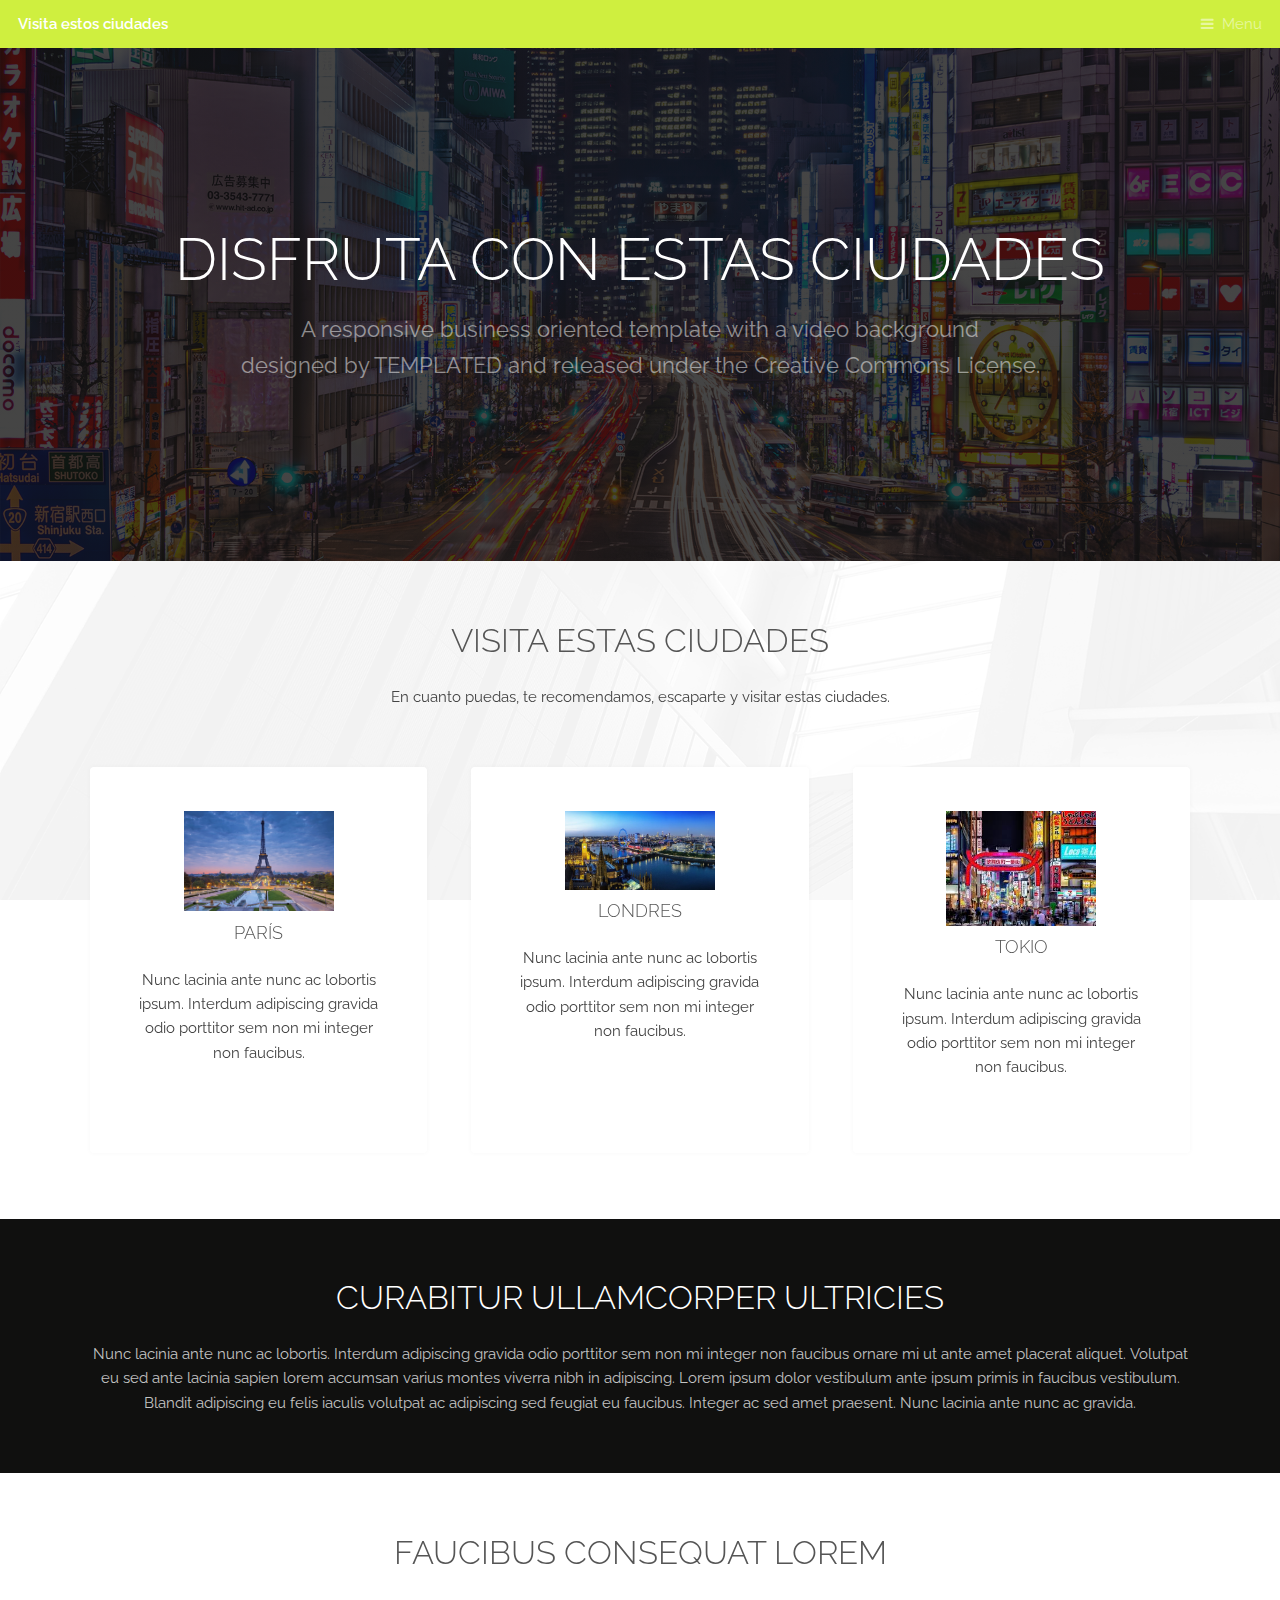
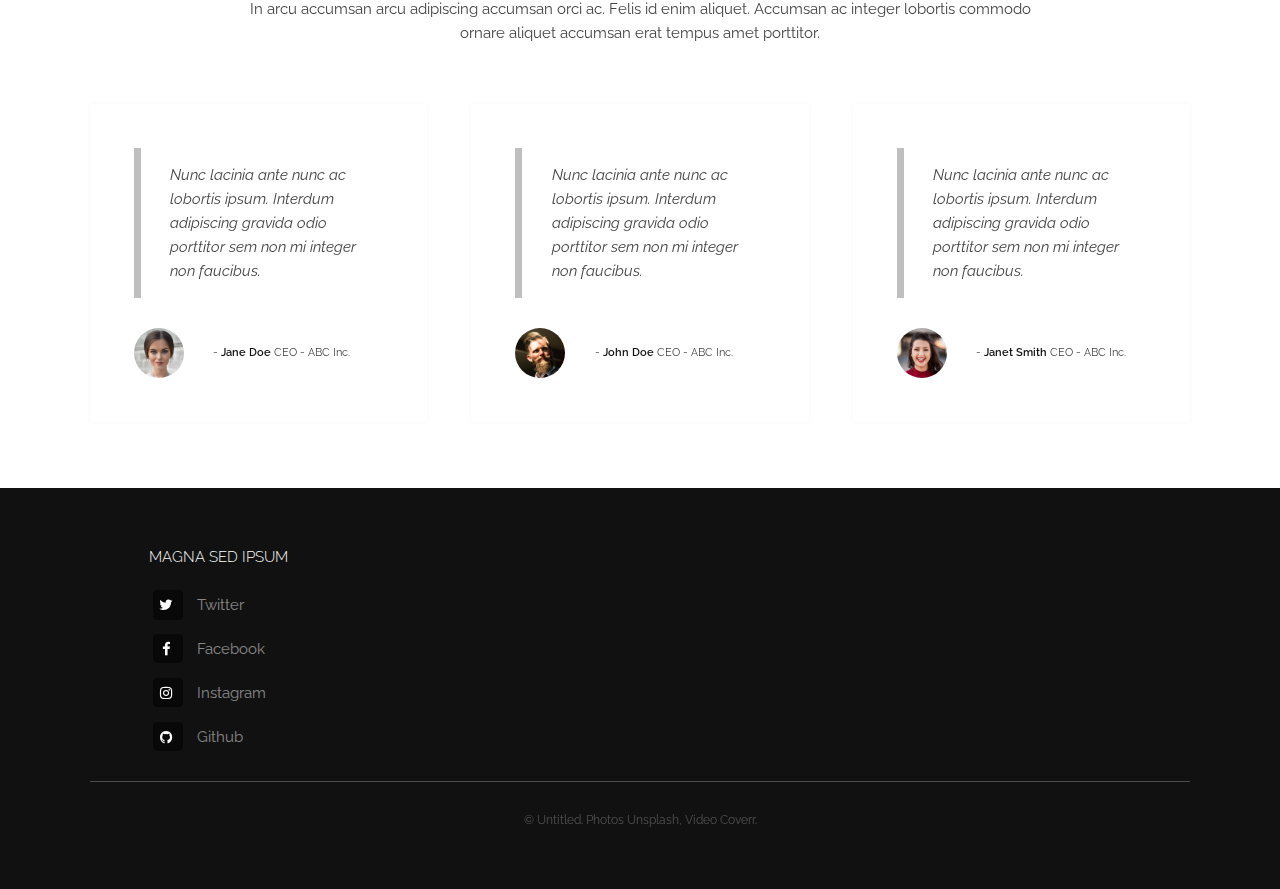
<file: index.html>
<!DOCTYPE HTML>
<!--
	Industrious by TEMPLATED
	templated.co @templatedco
	Released for free under the Creative Commons Attribution 3.0 license (templated.co/license)
-->
<html>
	<head>
		<title>Ciudades - Chelo Richart</title>
		<meta charset="utf-8" />
		<meta name="viewport" content="width=device-width, initial-scale=1, user-scalable=no" />
		<meta name="description" content="" />
		<meta name="keywords" content="" />
		<link rel="shortcut icon" href="./images/favicon.jpg" />
		<link rel="stylesheet" href="assets/css/main.css" />
	</head>
	<body class="is-preload">

		<!-- Header -->
			<header id="header">
				<a class="logo" href="index.html">Visita estos ciudades</a>
				<nav>
					<a href="#menu">Menu</a>
				</nav>
			</header>

		<!-- Nav -->
			<nav id="menu">
				<ul class="links">
					<li><a href="index.html">Home</a></li>
					<li><a href="paris.html">Paris</a></li>
					<li><a href="londres.html">Londres</a></li>
					<li><a href="tokio.html">Tokio</a></li>
				</ul>
			</nav>

		<!-- Banner -->
			<section id="banner">
				<div class="inner">
					<h1>Disfruta con estas ciudades</h1>
					<p>A responsive business oriented template with a video background<br />
					designed by <a href="https://templated.co/">TEMPLATED</a> and released under the Creative Commons License.</p>
				</div>
				<!--<video autoplay loop muted playsinline src="images/banner.mp4"></video>-->
			</section>

		<!-- Highlights -->
			<section class="wrapper">
				<div class="inner">
					<header class="special">
						<h2>Visita estas ciudades</h2>
						<p>En cuanto puedas, te recomendamos, escaparte y visitar estas ciudades.</p>
					</header>
					<div class="highlights">
						<section>
							<div class="content">
								<header>
										<img src="./images/paris.jpg" width="150px">
									<h3>París</h3>
								</header>
								<p>Nunc lacinia ante nunc ac lobortis ipsum. Interdum adipiscing gravida odio porttitor sem non mi integer non faucibus.</p>
							</div>
						</section>
						<section>
							<div class="content">
								<header>
									<img src="./images/londres.jpg" width="150px">
									<h3>Londres</h3>
								</header>
								<p>Nunc lacinia ante nunc ac lobortis ipsum. Interdum adipiscing gravida odio porttitor sem non mi integer non faucibus.</p>
							</div>
						</section>
						<section>
							<div class="content">
								<header>
									<img src="./images/tokio.jpg" width="150px">
									<h3>Tokio</h3>
								</header>
								<p>Nunc lacinia ante nunc ac lobortis ipsum. Interdum adipiscing gravida odio porttitor sem non mi integer non faucibus.</p>
							</div>
						</section>



					</div>
				</div>
			</section>

		<!-- CTA -->
			<section id="cta" class="wrapper">
				<div class="inner">
					<h2>Curabitur ullamcorper ultricies</h2>
					<p>Nunc lacinia ante nunc ac lobortis. Interdum adipiscing gravida odio porttitor sem non mi integer non faucibus ornare mi ut ante amet placerat aliquet. Volutpat eu sed ante lacinia sapien lorem accumsan varius montes viverra nibh in adipiscing. Lorem ipsum dolor vestibulum ante ipsum primis in faucibus vestibulum. Blandit adipiscing eu felis iaculis volutpat ac adipiscing sed feugiat eu faucibus. Integer ac sed amet praesent. Nunc lacinia ante nunc ac gravida.</p>
				</div>
			</section>

		<!-- Testimonials -->
			<section class="wrapper">
				<div class="inner">
					<header class="special">
						<h2>Faucibus consequat lorem</h2>
						<p>In arcu accumsan arcu adipiscing accumsan orci ac. Felis id enim aliquet. Accumsan ac integer lobortis commodo ornare aliquet accumsan erat tempus amet porttitor.</p>
					</header>
					<div class="testimonials">
						<section>
							<div class="content">
								<blockquote>
									<p>Nunc lacinia ante nunc ac lobortis ipsum. Interdum adipiscing gravida odio porttitor sem non mi integer non faucibus.</p>
								</blockquote>
								<div class="author">
									<div class="image">
										<img src="images/pic01.jpg" alt="" />
									</div>
									<p class="credit">- <strong>Jane Doe</strong> <span>CEO - ABC Inc.</span></p>
								</div>
							</div>
						</section>
						<section>
							<div class="content">
								<blockquote>
									<p>Nunc lacinia ante nunc ac lobortis ipsum. Interdum adipiscing gravida odio porttitor sem non mi integer non faucibus.</p>
								</blockquote>
								<div class="author">
									<div class="image">
										<img src="images/pic03.jpg" alt="" />
									</div>
									<p class="credit">- <strong>John Doe</strong> <span>CEO - ABC Inc.</span></p>
								</div>
							</div>
						</section>
						<section>
							<div class="content">
								<blockquote>
									<p>Nunc lacinia ante nunc ac lobortis ipsum. Interdum adipiscing gravida odio porttitor sem non mi integer non faucibus.</p>
								</blockquote>
								<div class="author">
									<div class="image">
										<img src="images/pic02.jpg" alt="" />
									</div>
									<p class="credit">- <strong>Janet Smith</strong> <span>CEO - ABC Inc.</span></p>
								</div>
							</div>
						</section>
					</div>
				</div>
			</section>

		<!-- Footer -->
			<footer id="footer">
				<div class="inner">
					<div class="content">

						<section>
							<h4>Magna sed ipsum</h4>
							<ul class="plain">
								<li><a href="#"><i class="icon fa-twitter">&nbsp;</i>Twitter</a></li>
								<li><a href="#"><i class="icon fa-facebook">&nbsp;</i>Facebook</a></li>
								<li><a href="#"><i class="icon fa-instagram">&nbsp;</i>Instagram</a></li>
								<li><a href="#"><i class="icon fa-github">&nbsp;</i>Github</a></li>
							</ul>
						</section>
					</div>
					<div class="copyright">
						&copy; Untitled. Photos <a href="https://unsplash.co">Unsplash</a>, Video <a href="https://coverr.co">Coverr</a>.
					</div>
				</div>
			</footer>

		<!-- Scripts -->
			<script src="assets/js/jquery.min.js"></script>
			<script src="assets/js/browser.min.js"></script>
			<script src="assets/js/breakpoints.min.js"></script>
			<script src="assets/js/util.js"></script>
			<script src="assets/js/main.js"></script>

	</body>
</html>
</file>
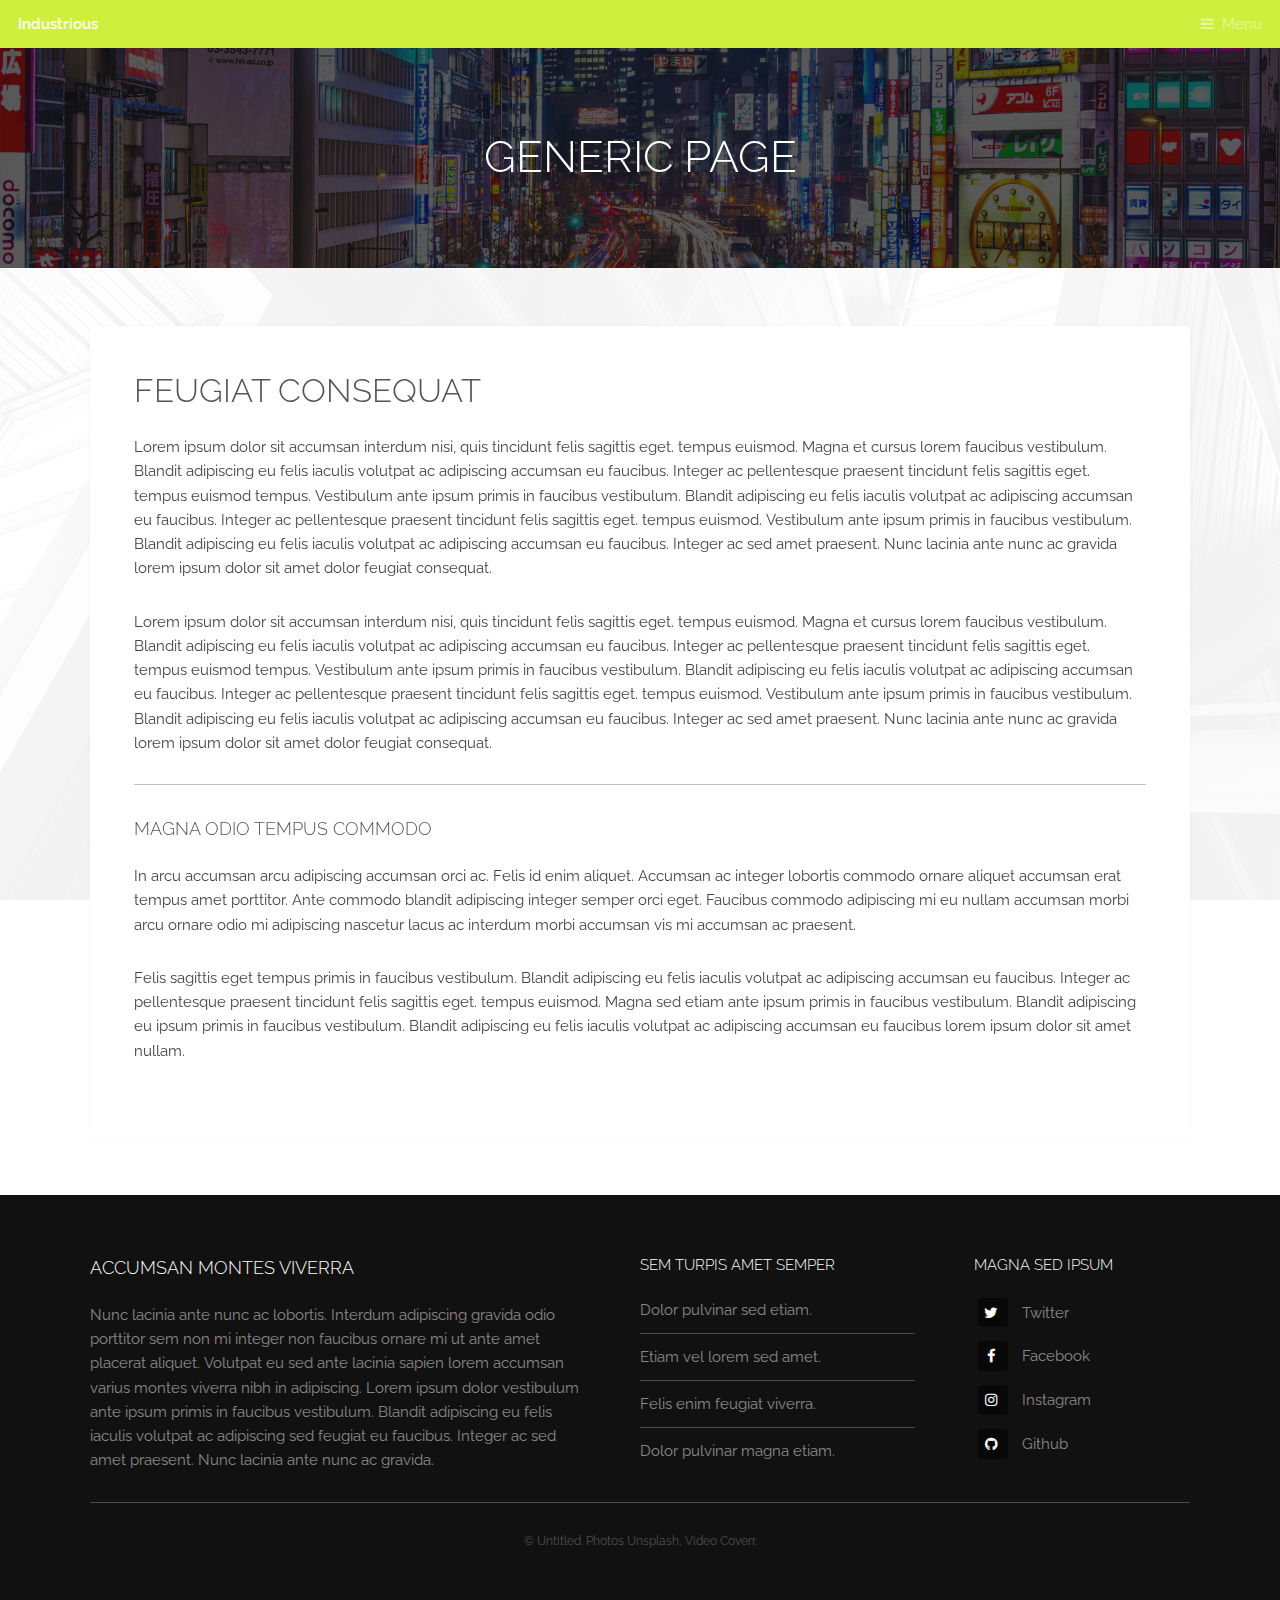
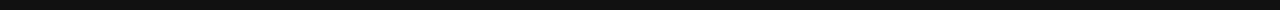
<file: generic.html>
<!DOCTYPE HTML>
<!--
	Industrious by TEMPLATED
	templated.co @templatedco
	Released for free under the Creative Commons Attribution 3.0 license (templated.co/license)
-->
<html>
	<head>
		<title>Generic Page - Industrious by TEMPLATED</title>
		<meta charset="utf-8" />
		<meta name="viewport" content="width=device-width, initial-scale=1, user-scalable=no" />
		<meta name="description" content="" />
		<meta name="keywords" content="" />
		<link rel="stylesheet" href="assets/css/main.css" />
	</head>
	<body class="is-preload">

		<!-- Header -->
			<header id="header">
				<a class="logo" href="index.html">Industrious</a>
				<nav>
					<a href="#menu">Menu</a>
				</nav>
			</header>

		<!-- Nav -->
			<nav id="menu">
				<ul class="links">
					<li><a href="index.html">Home</a></li>
					<li><a href="elements.html">Elements</a></li>
					<li><a href="generic.html">Generic</a></li>
				</ul>
			</nav>

		<!-- Heading -->
			<div id="heading" >
				<h1>Generic Page</h1>
			</div>

		<!-- Main -->
			<section id="main" class="wrapper">
				<div class="inner">
					<div class="content">
						<header>
							<h2>Feugiat consequat</h2>
						</header>
						<p>Lorem ipsum dolor sit accumsan interdum nisi, quis tincidunt felis sagittis eget. tempus euismod. Magna et cursus lorem faucibus vestibulum. Blandit adipiscing eu felis iaculis volutpat ac adipiscing accumsan eu faucibus. Integer ac pellentesque praesent tincidunt felis sagittis eget. tempus euismod tempus. Vestibulum ante ipsum primis in faucibus vestibulum. Blandit adipiscing eu felis iaculis volutpat ac adipiscing accumsan eu faucibus. Integer ac pellentesque praesent tincidunt felis sagittis eget. tempus euismod. Vestibulum ante ipsum primis in faucibus vestibulum. Blandit adipiscing eu felis iaculis volutpat ac adipiscing accumsan eu faucibus. Integer ac sed amet praesent. Nunc lacinia ante nunc ac gravida lorem ipsum dolor sit amet dolor feugiat consequat. </p>
						<p>Lorem ipsum dolor sit accumsan interdum nisi, quis tincidunt felis sagittis eget. tempus euismod. Magna et cursus lorem faucibus vestibulum. Blandit adipiscing eu felis iaculis volutpat ac adipiscing accumsan eu faucibus. Integer ac pellentesque praesent tincidunt felis sagittis eget. tempus euismod tempus. Vestibulum ante ipsum primis in faucibus vestibulum. Blandit adipiscing eu felis iaculis volutpat ac adipiscing accumsan eu faucibus. Integer ac pellentesque praesent tincidunt felis sagittis eget. tempus euismod. Vestibulum ante ipsum primis in faucibus vestibulum. Blandit adipiscing eu felis iaculis volutpat ac adipiscing accumsan eu faucibus. Integer ac sed amet praesent. Nunc lacinia ante nunc ac gravida lorem ipsum dolor sit amet dolor feugiat consequat. </p>
						<hr />
						<h3>Magna odio tempus commodo</h3>
						<p>In arcu accumsan arcu adipiscing accumsan orci ac. Felis id enim aliquet. Accumsan ac integer lobortis commodo ornare aliquet accumsan erat tempus amet porttitor. Ante commodo blandit adipiscing integer semper orci eget. Faucibus commodo adipiscing mi eu nullam accumsan morbi arcu ornare odio mi adipiscing nascetur lacus ac interdum morbi accumsan vis mi accumsan ac praesent.</p>
						<p>Felis sagittis eget tempus primis in faucibus vestibulum. Blandit adipiscing eu felis iaculis volutpat ac adipiscing accumsan eu faucibus. Integer ac pellentesque praesent tincidunt felis sagittis eget. tempus euismod. Magna sed etiam ante ipsum primis in faucibus vestibulum. Blandit adipiscing eu ipsum primis in faucibus vestibulum. Blandit adipiscing eu felis iaculis volutpat ac adipiscing accumsan eu faucibus lorem ipsum dolor sit amet nullam.</p>
					</div>
				</div>
			</section>

		<!-- Footer -->
			<footer id="footer">
				<div class="inner">
					<div class="content">
						<section>
							<h3>Accumsan montes viverra</h3>
							<p>Nunc lacinia ante nunc ac lobortis. Interdum adipiscing gravida odio porttitor sem non mi integer non faucibus ornare mi ut ante amet placerat aliquet. Volutpat eu sed ante lacinia sapien lorem accumsan varius montes viverra nibh in adipiscing. Lorem ipsum dolor vestibulum ante ipsum primis in faucibus vestibulum. Blandit adipiscing eu felis iaculis volutpat ac adipiscing sed feugiat eu faucibus. Integer ac sed amet praesent. Nunc lacinia ante nunc ac gravida.</p>
						</section>
						<section>
							<h4>Sem turpis amet semper</h4>
							<ul class="alt">
								<li><a href="#">Dolor pulvinar sed etiam.</a></li>
								<li><a href="#">Etiam vel lorem sed amet.</a></li>
								<li><a href="#">Felis enim feugiat viverra.</a></li>
								<li><a href="#">Dolor pulvinar magna etiam.</a></li>
							</ul>
						</section>
						<section>
							<h4>Magna sed ipsum</h4>
							<ul class="plain">
								<li><a href="#"><i class="icon fa-twitter">&nbsp;</i>Twitter</a></li>
								<li><a href="#"><i class="icon fa-facebook">&nbsp;</i>Facebook</a></li>
								<li><a href="#"><i class="icon fa-instagram">&nbsp;</i>Instagram</a></li>
								<li><a href="#"><i class="icon fa-github">&nbsp;</i>Github</a></li>
							</ul>
						</section>
					</div>
					<div class="copyright">
						&copy; Untitled. Photos <a href="https://unsplash.co">Unsplash</a>, Video <a href="https://coverr.co">Coverr</a>.
					</div>
				</div>
			</footer>

		<!-- Scripts -->
			<script src="assets/js/jquery.min.js"></script>
			<script src="assets/js/browser.min.js"></script>
			<script src="assets/js/breakpoints.min.js"></script>
			<script src="assets/js/util.js"></script>
			<script src="assets/js/main.js"></script>

	</body>
</html>
</file>
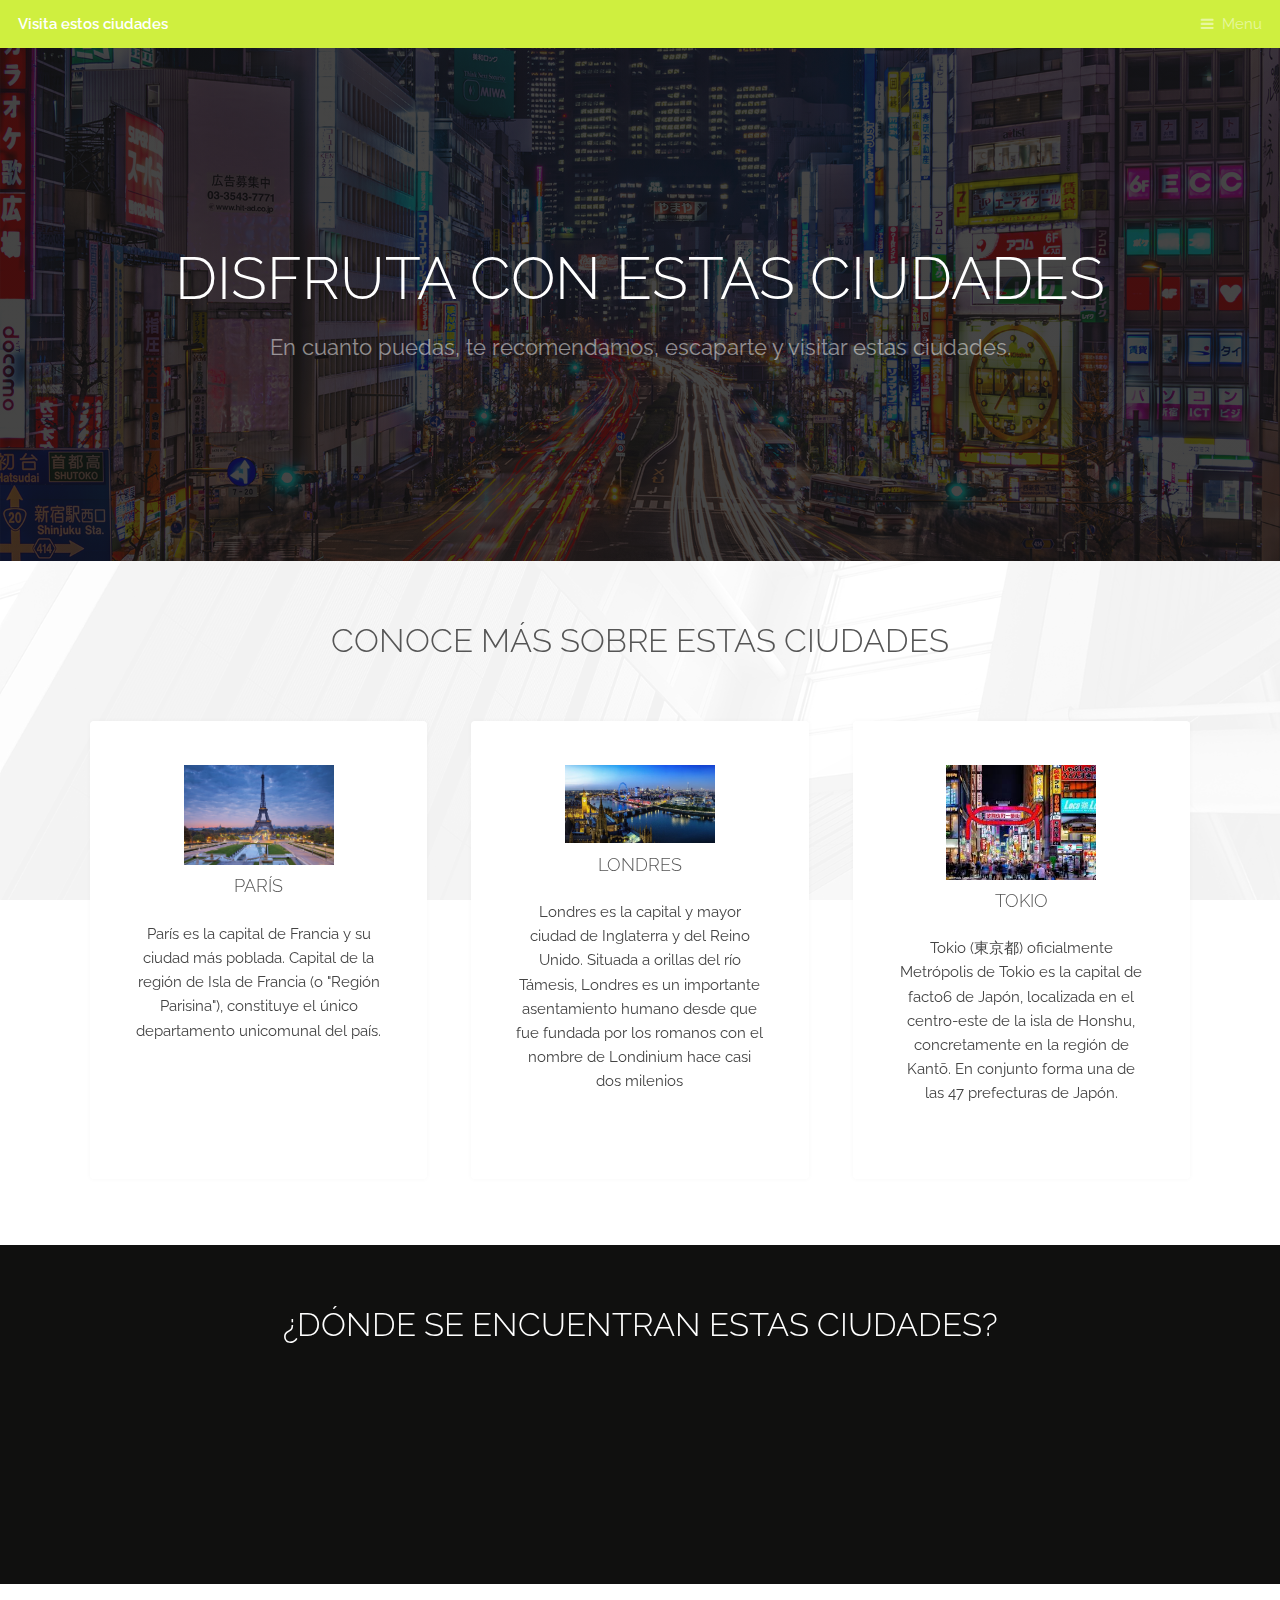
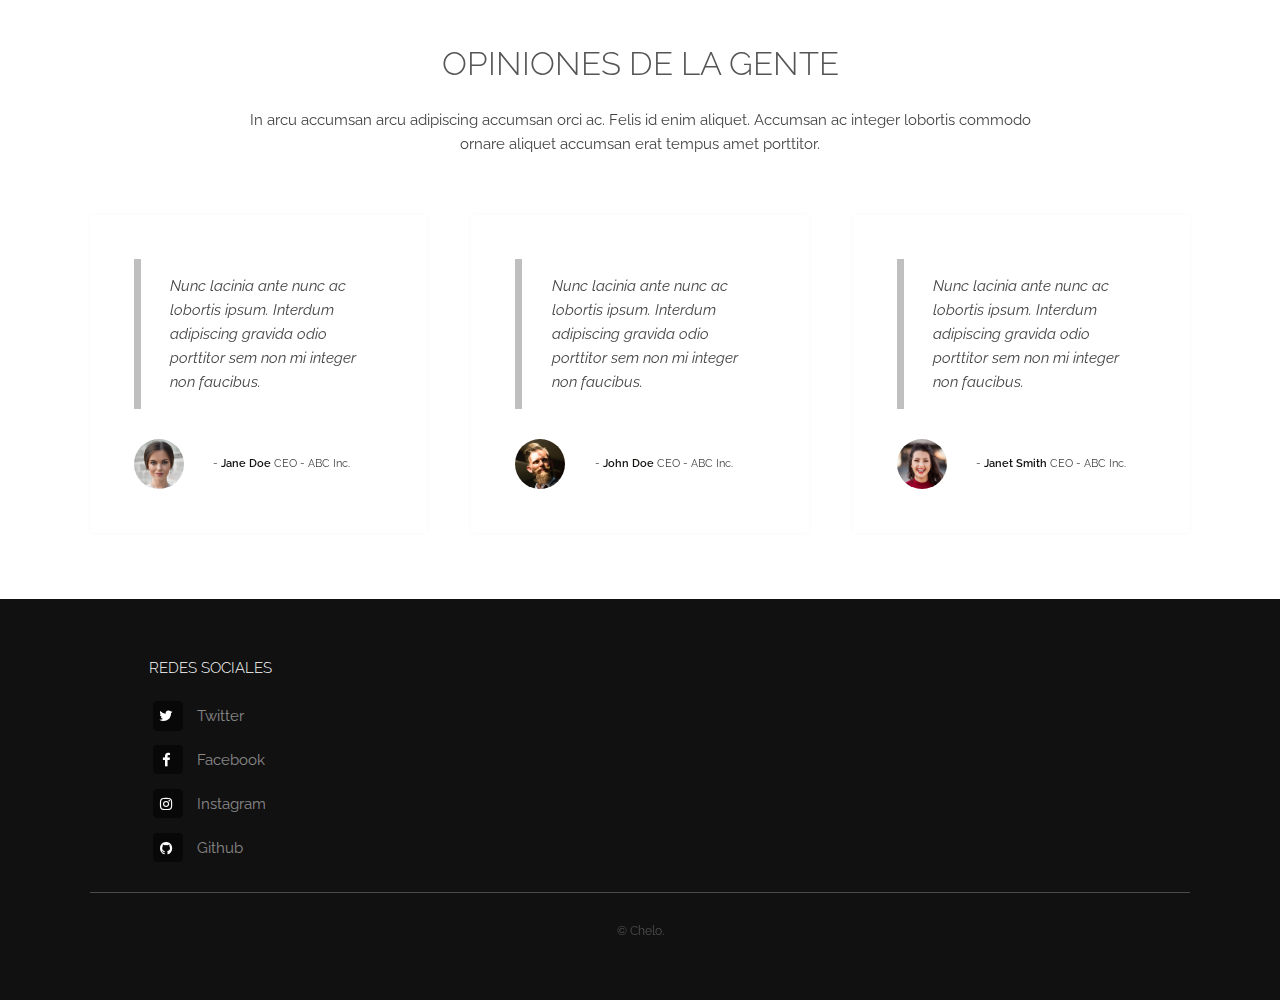
<file: index-ok.html>
<!DOCTYPE HTML>
<!--
	Industrious by TEMPLATED
	templated.co @templatedco
	Released for free under the Creative Commons Attribution 3.0 license (templated.co/license)
-->
<html>
	<head>
		<title>Ciudades - Chelo Richart</title>
		<meta charset="utf-8" />
		<meta name="viewport" content="width=device-width, initial-scale=1, user-scalable=no" />
		<meta name="description" content="" />
		<meta name="keywords" content="" />
		<link rel="stylesheet" href="assets/css/main.css" />
	</head>
	<body class="is-preload">

		<!-- Header -->
			<header id="header">
				<a class="logo" href="index.html">Visita estos ciudades</a>
				<nav>
					<a href="#menu">Menu</a>
				</nav>
			</header>

		<!-- Nav -->
			<nav id="menu">
				<ul class="links">
					<li><a href="index.html">Home</a></li>
					<li><a href="paris.html">París</a></li>
					<li><a href="londres.html">Londres</a></li>
					<li><a href="tokio.html">Tokio</a></li>
				</ul>
			</nav>

		<!-- Banner -->
			<section id="banner">
				<div class="inner">
					<h1>Disfruta con estas ciudades</h1>
					<p>En cuanto puedas, te recomendamos, escaparte y visitar estas ciudades.</p>
				</div>
				<!--<video autoplay loop muted playsinline src="images/banner.mp4"></video>-->
			</section>

		<!-- Highlights -->
			<section class="wrapper">
				<div class="inner">
					<header class="special">
						<h2>Conoce más sobre estas ciudades</h2>
						
					</header>
					<div class="highlights">
						<section>
							<div class="content">
								<header>
									<!--<a href="#" class="icon fa-vcard-o"><span class="label">
									
									</span></a>-->
									<img src="./images/paris.jpg" width="150px">
									<h3>París</h3>
								</header>
								<p>París es la capital de Francia y su ciudad más poblada. Capital de la región de Isla de Francia (o "Región Parisina"), constituye el único departamento unicomunal del país.</p>
							</div>
						</section>
						<section>
							<div class="content">
								<header>
									<img src="./images/londres.jpg" width="150px">
									<h3>Londres</h3>
								</header>
								<p>Londres es la capital y mayor ciudad de Inglaterra y del Reino Unido. Situada a orillas del río Támesis, Londres es un importante asentamiento humano desde que fue fundada por los romanos con el nombre de Londinium hace casi dos milenios</p>
							</div>
						</section>
						<section>
							<div class="content">
								<header>
									<img src="./images/tokio.jpg" width="150px">
									<h3>Tokio</h3>
								</header>
								<p>Tokio (東京都) oficialmente Metrópolis de Tokio es la capital de facto6​ de Japón, localizada en el centro-este de la isla de Honshu, concretamente en la región de Kantō. En conjunto forma una de las 47 prefecturas de Japón.</p>
							</div>
						</section>


	
					</div>
				</div>
			</section>

		<!-- CTA -->
			<section id="cta" class="wrapper">
				<div class="inner">
					<h2>¿Dónde se encuentran estas ciudades?</h2>
					<p><iframe src="https://www.google.com/maps/embed?pb=!1m18!1m12!1m3!1d317715.71196200856!2d-0.381790033625144!3d51.528735192454185!2m3!1f0!2f0!3f0!3m2!1i1024!2i768!4f13.1!3m3!1m2!1s0x47d8a00baf21de75%3A0x52963a5addd52a99!2sLondres%2C%20Reino%20Unido!5e0!3m2!1ses!2ses!4v1587396941341!5m2!1ses!2ses" width="300"  frameborder="0" style="border:0;" allowfullscreen="" aria-hidden="false" tabindex="0"></iframe>
					<iframe src="https://www.google.com/maps/embed?pb=!1m18!1m12!1m3!1d1662934.3684580494!2d138.6483729438329!3d35.50628876467158!2m3!1f0!2f0!3f0!3m2!1i1024!2i768!4f13.1!3m3!1m2!1s0x605d1b87f02e57e7%3A0x2e01618b22571b89!2zVG9raW8sIEphcMOzbg!5e0!3m2!1ses!2ses!4v1587397010309!5m2!1ses!2ses" width="300"  frameborder="0" style="border:0;" allowfullscreen="" aria-hidden="false" tabindex="0"></iframe>
					<iframe src="https://www.google.com/maps/embed?pb=!1m18!1m12!1m3!1d83998.75769327227!2d2.277019379860471!3d48.858950681771056!2m3!1f0!2f0!3f0!3m2!1i1024!2i768!4f13.1!3m3!1m2!1s0x47e66e1f06e2b70f%3A0x40b82c3688c9460!2zUGFyw61zLCBGcmFuY2lh!5e0!3m2!1ses!2ses!4v1587397061994!5m2!1ses!2ses" width="300"  frameborder="0" style="border:0;" allowfullscreen="" aria-hidden="false" tabindex="0"></iframe></p>
				</div>
			</section>

		<!-- Testimonials -->
			<section class="wrapper">
				<div class="inner">
					<header class="special">
						<h2>Opiniones de la gente</h2>
						<p>In arcu accumsan arcu adipiscing accumsan orci ac. Felis id enim aliquet. Accumsan ac integer lobortis commodo ornare aliquet accumsan erat tempus amet porttitor.</p>
					</header>
					<div class="testimonials">
						<section>
							<div class="content">
								<blockquote>
									<p>Nunc lacinia ante nunc ac lobortis ipsum. Interdum adipiscing gravida odio porttitor sem non mi integer non faucibus.</p>
								</blockquote>
								<div class="author">
									<div class="image">
										<img src="images/pic01.jpg" alt="" />
									</div>
									<p class="credit">- <strong>Jane Doe</strong> <span>CEO - ABC Inc.</span></p>
								</div>
							</div>
						</section>
						<section>
							<div class="content">
								<blockquote>
									<p>Nunc lacinia ante nunc ac lobortis ipsum. Interdum adipiscing gravida odio porttitor sem non mi integer non faucibus.</p>
								</blockquote>
								<div class="author">
									<div class="image">
										<img src="images/pic03.jpg" alt="" />
									</div>
									<p class="credit">- <strong>John Doe</strong> <span>CEO - ABC Inc.</span></p>
								</div>
							</div>
						</section>
						<section>
							<div class="content">
								<blockquote>
									<p>Nunc lacinia ante nunc ac lobortis ipsum. Interdum adipiscing gravida odio porttitor sem non mi integer non faucibus.</p>
								</blockquote>
								<div class="author">
									<div class="image">
										<img src="images/pic02.jpg" alt="" />
									</div>
									<p class="credit">- <strong>Janet Smith</strong> <span>CEO - ABC Inc.</span></p>
								</div>
							</div>
						</section>
					</div>
				</div>
			</section>

		<!-- Footer -->
			<footer id="footer">
				<div class="inner">
					<div class="content">

	
						<section>
							<h4>Redes Sociales</h4>
							<ul class="plain">
								<li><a href="#"><i class="icon fa-twitter">&nbsp;</i>Twitter</a></li>
								<li><a href="#"><i class="icon fa-facebook">&nbsp;</i>Facebook</a></li>
								<li><a href="#"><i class="icon fa-instagram">&nbsp;</i>Instagram</a></li>
								<li><a href="#"><i class="icon fa-github">&nbsp;</i>Github</a></li>
							</ul>
						</section>
					</div>
					<div class="copyright">
						&copy Chelo</a>.
					</div>
				</div>
			</footer>

		<!-- Scripts -->
			<script src="assets/js/jquery.min.js"></script>
			<script src="assets/js/browser.min.js"></script>
			<script src="assets/js/breakpoints.min.js"></script>
			<script src="assets/js/util.js"></script>
			<script src="assets/js/main.js"></script>

	</body>
</html>
</file>
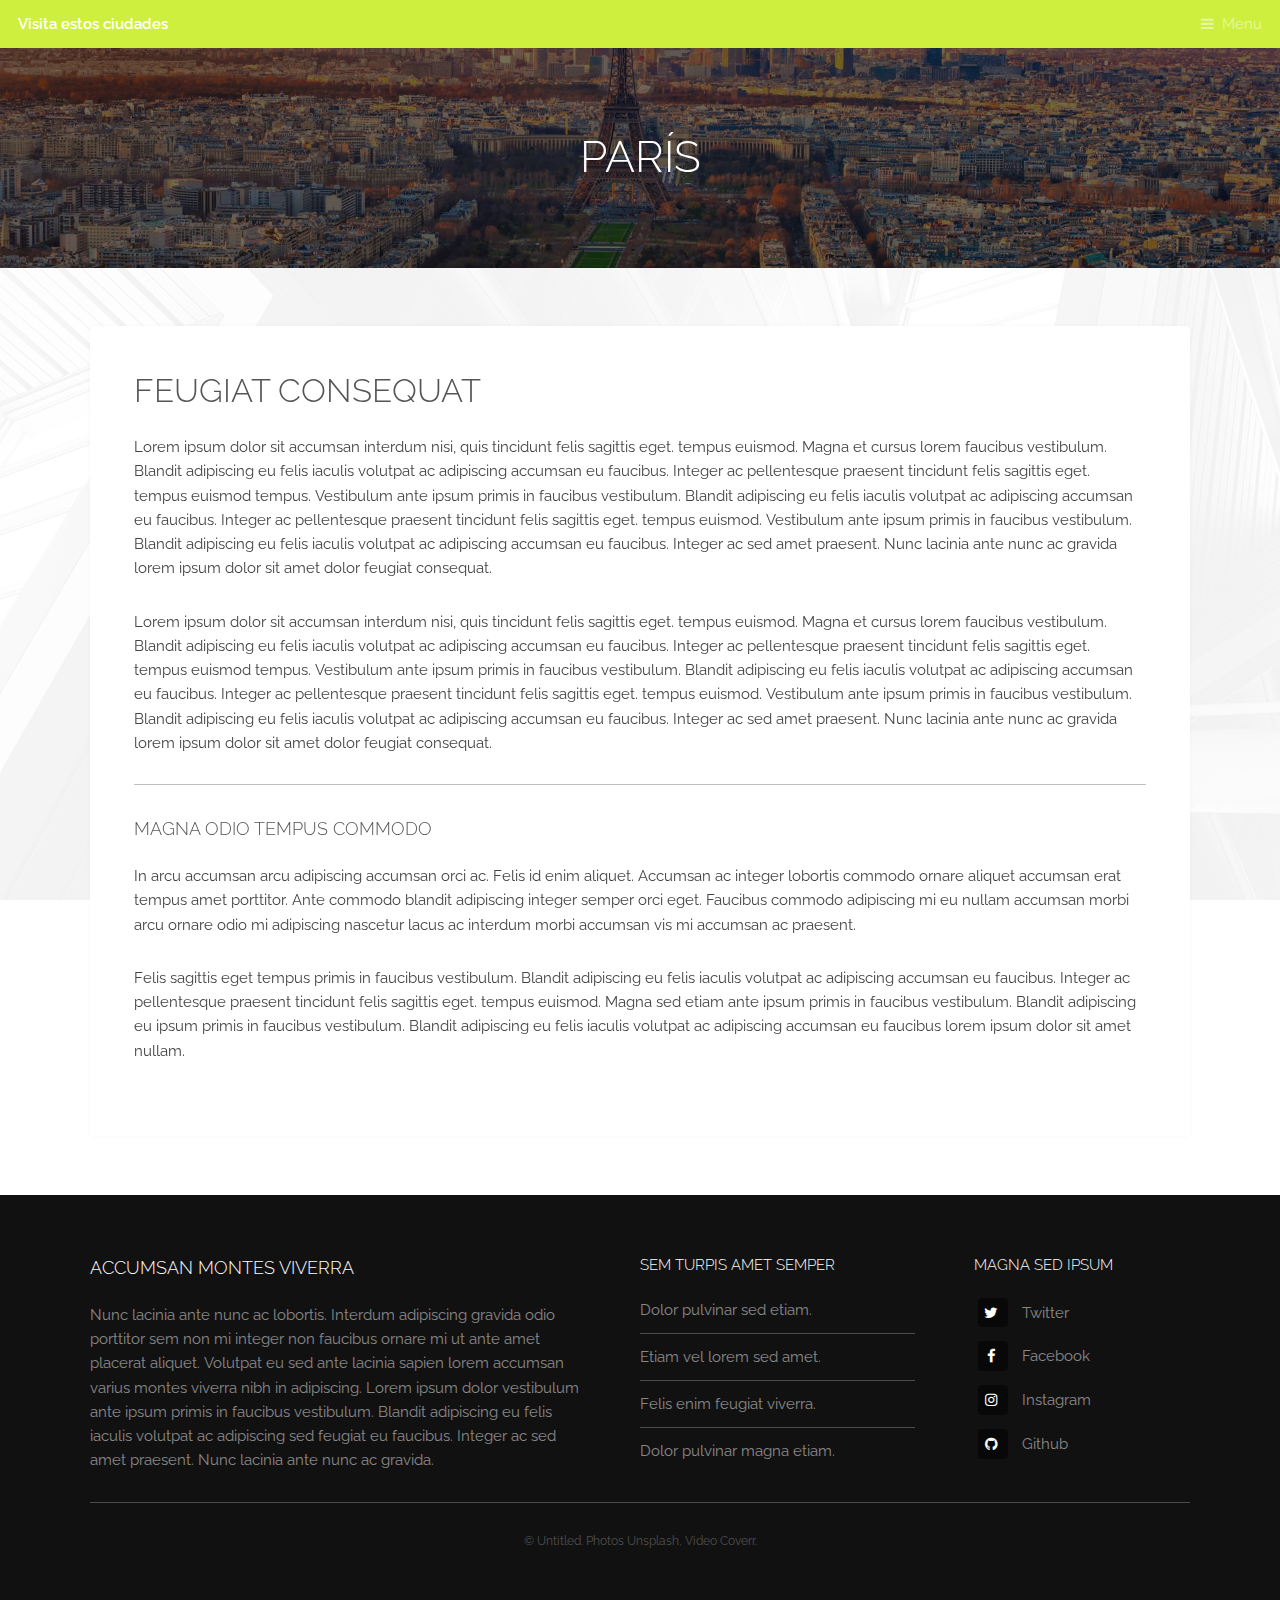
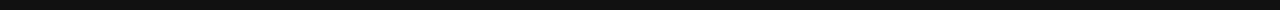
<file: paris.html>
<!DOCTYPE HTML>
<!--
	Industrious by TEMPLATED
	templated.co @templatedco
	Released for free under the Creative Commons Attribution 3.0 license (templated.co/license)
-->
<html>
	<head>
		<title>PARÍS</title>
		<meta charset="utf-8" />
		<meta name="viewport" content="width=device-width, initial-scale=1, user-scalable=no" />
		<meta name="description" content="" />
		<meta name="keywords" content="" />
		<link rel="stylesheet" href="assets/css/main.css" />
	</head>
	<body class="is-preload">

		<!-- Header -->
			<header id="header">
				<a class="logo" href="index.html">Visita estos ciudades</a>
				<nav>
					<a href="#menu">Menu</a>
				</nav>
			</header>

		<!-- Nav -->
			<nav id="menu">
				<ul class="links">
					<li><a href="index.html">Home</a></li>
					<li><a href="paris.html">Paris</a></li>
					<li><a href="londres.html">Londres</a></li>
					<li><a href="tokio.html">Tokio</a></li>
				</ul>
			</nav>

		<!-- Heading -->
			<div id="heading" style="background-image: url('./images/parisBanner.jpg');">
				<h1> PARÍS</h1>
			</div>

		<!-- Main -->
			<section id="main" class="wrapper">
				<div class="inner">
					<div class="content">
						<header>
							<h2>Feugiat consequat</h2>
						</header>
						<p>Lorem ipsum dolor sit accumsan interdum nisi, quis tincidunt felis sagittis eget. tempus euismod. Magna et cursus lorem faucibus vestibulum. Blandit adipiscing eu felis iaculis volutpat ac adipiscing accumsan eu faucibus. Integer ac pellentesque praesent tincidunt felis sagittis eget. tempus euismod tempus. Vestibulum ante ipsum primis in faucibus vestibulum. Blandit adipiscing eu felis iaculis volutpat ac adipiscing accumsan eu faucibus. Integer ac pellentesque praesent tincidunt felis sagittis eget. tempus euismod. Vestibulum ante ipsum primis in faucibus vestibulum. Blandit adipiscing eu felis iaculis volutpat ac adipiscing accumsan eu faucibus. Integer ac sed amet praesent. Nunc lacinia ante nunc ac gravida lorem ipsum dolor sit amet dolor feugiat consequat. </p>
						<p>Lorem ipsum dolor sit accumsan interdum nisi, quis tincidunt felis sagittis eget. tempus euismod. Magna et cursus lorem faucibus vestibulum. Blandit adipiscing eu felis iaculis volutpat ac adipiscing accumsan eu faucibus. Integer ac pellentesque praesent tincidunt felis sagittis eget. tempus euismod tempus. Vestibulum ante ipsum primis in faucibus vestibulum. Blandit adipiscing eu felis iaculis volutpat ac adipiscing accumsan eu faucibus. Integer ac pellentesque praesent tincidunt felis sagittis eget. tempus euismod. Vestibulum ante ipsum primis in faucibus vestibulum. Blandit adipiscing eu felis iaculis volutpat ac adipiscing accumsan eu faucibus. Integer ac sed amet praesent. Nunc lacinia ante nunc ac gravida lorem ipsum dolor sit amet dolor feugiat consequat. </p>
						<hr />
						<h3>Magna odio tempus commodo</h3>
						<p>In arcu accumsan arcu adipiscing accumsan orci ac. Felis id enim aliquet. Accumsan ac integer lobortis commodo ornare aliquet accumsan erat tempus amet porttitor. Ante commodo blandit adipiscing integer semper orci eget. Faucibus commodo adipiscing mi eu nullam accumsan morbi arcu ornare odio mi adipiscing nascetur lacus ac interdum morbi accumsan vis mi accumsan ac praesent.</p>
						<p>Felis sagittis eget tempus primis in faucibus vestibulum. Blandit adipiscing eu felis iaculis volutpat ac adipiscing accumsan eu faucibus. Integer ac pellentesque praesent tincidunt felis sagittis eget. tempus euismod. Magna sed etiam ante ipsum primis in faucibus vestibulum. Blandit adipiscing eu ipsum primis in faucibus vestibulum. Blandit adipiscing eu felis iaculis volutpat ac adipiscing accumsan eu faucibus lorem ipsum dolor sit amet nullam.</p>
					</div>
				</div>
			</section>

		<!-- Footer -->
			<footer id="footer">
				<div class="inner">
					<div class="content">
						<section>
							<h3>Accumsan montes viverra</h3>
							<p>Nunc lacinia ante nunc ac lobortis. Interdum adipiscing gravida odio porttitor sem non mi integer non faucibus ornare mi ut ante amet placerat aliquet. Volutpat eu sed ante lacinia sapien lorem accumsan varius montes viverra nibh in adipiscing. Lorem ipsum dolor vestibulum ante ipsum primis in faucibus vestibulum. Blandit adipiscing eu felis iaculis volutpat ac adipiscing sed feugiat eu faucibus. Integer ac sed amet praesent. Nunc lacinia ante nunc ac gravida.</p>
						</section>
						<section>
							<h4>Sem turpis amet semper</h4>
							<ul class="alt">
								<li><a href="#">Dolor pulvinar sed etiam.</a></li>
								<li><a href="#">Etiam vel lorem sed amet.</a></li>
								<li><a href="#">Felis enim feugiat viverra.</a></li>
								<li><a href="#">Dolor pulvinar magna etiam.</a></li>
							</ul>
						</section>
						<section>
							<h4>Magna sed ipsum</h4>
							<ul class="plain">
								<li><a href="#"><i class="icon fa-twitter">&nbsp;</i>Twitter</a></li>
								<li><a href="#"><i class="icon fa-facebook">&nbsp;</i>Facebook</a></li>
								<li><a href="#"><i class="icon fa-instagram">&nbsp;</i>Instagram</a></li>
								<li><a href="#"><i class="icon fa-github">&nbsp;</i>Github</a></li>
							</ul>
						</section>
					</div>
					<div class="copyright">
						&copy; Untitled. Photos <a href="https://unsplash.co">Unsplash</a>, Video <a href="https://coverr.co">Coverr</a>.
					</div>
				</div>
			</footer>

		<!-- Scripts -->
			<script src="assets/js/jquery.min.js"></script>
			<script src="assets/js/browser.min.js"></script>
			<script src="assets/js/breakpoints.min.js"></script>
			<script src="assets/js/util.js"></script>
			<script src="assets/js/main.js"></script>

	</body>
</html>
</file>
<file: assets/css/main.css>
@import url(font-awesome.min.css);
@import url("https://fonts.googleapis.com/css?family=Raleway:200,300,400,500,600");
/*
	Industrious by TEMPLATED
	templated.co @templatedco
	Released for free under the Creative Commons Attribution 3.0 license (templated.co/license)
*/
/* Basic */
@-ms-viewport {
  width: device-width; }
body {
  -ms-overflow-style: scrollbar; }

@media screen and (max-width: 480px) {
  html, body {
    min-width: 320px; } }
html {
  box-sizing: border-box; }

*, *:before, *:after {
  box-sizing: inherit; }

body {
  background: #ffffff; }
  body.is-preload *, body.is-preload *:before, body.is-preload *:after {
    -moz-animation: none !important;
    -webkit-animation: none !important;
    -ms-animation: none !important;
    animation: none !important;
    -moz-transition: none !important;
    -webkit-transition: none !important;
    -ms-transition: none !important;
    transition: none !important; }

html, body, div, span, applet, object,
iframe, h1, h2, h3, h4, h5, h6, p, blockquote,
pre, a, abbr, acronym, address, big, cite,
code, del, dfn, em, img, ins, kbd, q, s, samp,
small, strike, strong, sub, sup, tt, var, b,
u, i, center, dl, dt, dd, ol, ul, li, fieldset,
form, label, legend, table, caption, tbody,
tfoot, thead, tr, th, td, article, aside,
canvas, details, embed, figure, figcaption,
footer, header, hgroup, menu, nav, output, ruby,
section, summary, time, mark, audio, video {
  margin: 0;
  padding: 0;
  border: 0;
  font-size: 100%;
  font: inherit;
  vertical-align: baseline; }

article, aside, details, figcaption, figure,
footer, header, hgroup, menu, nav, section {
  display: block; }

body {
  line-height: 1; }

ol, ul {
  list-style: none; }

blockquote, q {
  quotes: none; }
  blockquote:before, blockquote:after, q:before, q:after {
    content: '';
    content: none; }

table {
  border-collapse: collapse;
  border-spacing: 0; }

body {
  -webkit-text-size-adjust: none; }

mark {
  background-color: transparent;
  color: inherit; }

input::-moz-focus-inner {
  border: 0;
  padding: 0; }

input, select, textarea {
  -moz-appearance: none;
  -webkit-appearance: none;
  -ms-appearance: none;
  appearance: none; }

/* Typography */
html {
  font-size: 13pt; }
  @media screen and (max-width: 1680px) {
    html {
      font-size: 11pt; } }
  @media screen and (max-width: 980px) {
    html {
      font-size: 12pt; } }
  @media screen and (max-width: 480px) {
    html {
      font-size: 11pt; } }

body {
  background-color: #ffffff;
  color: #444444; }

body, input, select, textarea {
  font-family: "Raleway", Arial, Helvetica, sans-serif;
  font-weight: 400;
  font-size: 1rem;
  line-height: 1.65; }

a {
  -moz-transition: color 0.2s ease-in-out;
  -webkit-transition: color 0.2s ease-in-out;
  -ms-transition: color 0.2s ease-in-out;
  transition: color 0.2s ease-in-out;
  text-decoration: underline; }
  a:hover {
    text-decoration: none; }

strong, b {
  font-weight: 600; }

em, i {
  font-style: italic; }

p {
  margin: 0 0 2rem 0; }

header.special {
  text-align: center;
  margin-bottom: 4rem; }
  header.special p {
    max-width: 75%;
    margin-left: auto;
    margin-right: auto; }

h1, h2, h3, h4, h5, h6 {
  font-weight: 300;
  line-height: 1.5;
  text-transform: uppercase;
  margin: 0 0 1.5rem 0; }
  h1 a, h2 a, h3 a, h4 a, h5 a, h6 a {
    color: inherit;
    text-decoration: none; }

h1 {
  font-size: 3rem;
  line-height: 1.2; }

h2 {
  font-size: 2.25rem;
  line-height: 1.3; }

h3 {
  font-size: 1.25rem; }

h4 {
  font-size: 1rem; }

h5 {
  font-size: 0.9rem; }

h6 {
  font-size: 0.7rem; }

@media screen and (max-width: 736px) {
  h1 {
    font-size: 2.75rem;
    line-height: 1.3; }

  h2 {
    font-size: 1.75rem;
    line-height: 1.5; }

  h3 {
    font-size: 1.25rem; } }
sub {
  font-size: 0.8rem;
  position: relative;
  top: 0.5rem; }

sup {
  font-size: 0.8rem;
  position: relative;
  top: -0.5rem; }

blockquote {
  border-left: solid 0.5rem;
  font-style: italic;
  margin: 0 0 2rem 0;
  padding: 1rem 0 1rem 2rem; }

code {
  border-radius: 4px;
  border: solid 1px;
  font-family: "Courier New", monospace;
  font-size: 0.9rem;
  margin: 0 0.25rem;
  padding: 0.25rem 0.65rem; }

pre {
  -webkit-overflow-scrolling: touch;
  font-family: "Courier New", monospace;
  font-size: 0.9rem;
  margin: 0 0 2rem 0; }
  pre code {
    display: block;
    line-height: 1.75;
    padding: 1rem 1.5rem;
    overflow-x: auto; }

hr {
  border: 0;
  border-bottom: solid 1px;
  margin: 2rem 0; }
  hr.major {
    margin: 4rem 0; }

input, select, textarea {
  color: #555555; }

a {
  color: #10100f; }

strong, b {
  color: #555555; }

h1, h2, h3, h4, h5, h6 {
  color: #555555; }

blockquote {
  border-left-color: rgba(0, 0, 0, 0.25); }

code {
  background: rgba(0, 0, 0, 0.075);
  border-color: rgba(0, 0, 0, 0.25); }

hr {
  border-bottom-color: rgba(0, 0, 0, 0.25); }

/* Inner */
.inner {
  margin: 0 auto;
  width: 75rem;
  max-width: calc(100% - 6rem); }
  @media screen and (max-width: 480px) {
    .inner {
      max-width: calc(100% - 3rem); } }

/* Button */
input[type="submit"],
input[type="reset"],
input[type="button"],
button,
.button {
  -moz-appearance: none;
  -webkit-appearance: none;
  -ms-appearance: none;
  appearance: none;
  -moz-transition: background-color 0.2s ease-in-out, box-shadow 0.2s ease-in-out, color 0.2s ease-in-out;
  -webkit-transition: background-color 0.2s ease-in-out, box-shadow 0.2s ease-in-out, color 0.2s ease-in-out;
  -ms-transition: background-color 0.2s ease-in-out, box-shadow 0.2s ease-in-out, color 0.2s ease-in-out;
  transition: background-color 0.2s ease-in-out, box-shadow 0.2s ease-in-out, color 0.2s ease-in-out;
  border: 0;
  border-radius: 4px;
  cursor: pointer;
  display: inline-block;
  font-weight: 600;
  height: 3.25rem;
  line-height: 3.25rem;
  padding: 0 1.75rem;
  text-align: center;
  text-decoration: none;
  white-space: nowrap; }
  input[type="submit"].small,
  input[type="reset"].small,
  input[type="button"].small,
  button.small,
  .button.small {
    font-size: 0.8rem;
    height: 2.4375rem;
    line-height: 2.4375rem;
    padding: 0 1.25rem; }
  input[type="submit"].large,
  input[type="reset"].large,
  input[type="button"].large,
  button.large,
  .button.large {
    font-size: 1.35rem;
    height: 4.0625rem;
    line-height: 4.0625rem;
    padding: 0 2rem; }
  input[type="submit"].wide,
  input[type="reset"].wide,
  input[type="button"].wide,
  button.wide,
  .button.wide {
    min-width: 13rem; }
  input[type="submit"].icon:before,
  input[type="reset"].icon:before,
  input[type="button"].icon:before,
  button.icon:before,
  .button.icon:before {
    margin-right: 0.5rem; }
  input[type="submit"].fit,
  input[type="reset"].fit,
  input[type="button"].fit,
  button.fit,
  .button.fit {
    width: 100%; }
  input[type="submit"].disabled, input[type="submit"]:disabled,
  input[type="reset"].disabled,
  input[type="reset"]:disabled,
  input[type="button"].disabled,
  input[type="button"]:disabled,
  button.disabled,
  button:disabled,
  .button.disabled,
  .button:disabled {
    pointer-events: none;
    opacity: 0.25; }

input[type="submit"],
input[type="reset"],
input[type="button"],
button,
.button {
  background-color: transparent;
  box-shadow: inset 0 0 0 1px #555555;
  color: #555555 !important; }
  input[type="submit"]:hover,
  input[type="reset"]:hover,
  input[type="button"]:hover,
  button:hover,
  .button:hover {
    box-shadow: inset 0 0 0 1px #10100f;
    color: #10100f !important; }
    input[type="submit"]:hover:active,
    input[type="reset"]:hover:active,
    input[type="button"]:hover:active,
    button:hover:active,
    .button:hover:active {
      background-color: rgba(206, 27, 40, 0.25); }
  input[type="submit"].primary,
  input[type="reset"].primary,
  input[type="button"].primary,
  button.primary,
  .button.primary {
    box-shadow: none;
    background-color: #10100f;
    color: #ffffff !important; }
    input[type="submit"].primary:hover,
    input[type="reset"].primary:hover,
    input[type="button"].primary:hover,
    button.primary:hover,
    .button.primary:hover {
      background-color: #e2212f;
      box-shadow: none; }
      input[type="submit"].primary:hover:active,
      input[type="reset"].primary:hover:active,
      input[type="button"].primary:hover:active,
      button.primary:hover:active,
      .button.primary:hover:active {
        background-color: #b71824; }

/* Form */
form {
  margin: 0 0 2rem 0; }

input[type="text"],
input[type="password"],
input[type="email"],
input[type="tel"],
input[type="search"],
input[type="url"],
select,
textarea {
  -moz-appearance: none;
  -webkit-appearance: none;
  -ms-appearance: none;
  appearance: none;
  border-radius: 4px;
  border: none;
  border: solid 1px;
  color: inherit;
  display: block;
  outline: 0;
  padding: 0 1rem;
  text-decoration: none;
  width: 100%; }
  input[type="text"]:invalid,
  input[type="password"]:invalid,
  input[type="email"]:invalid,
  input[type="tel"]:invalid,
  input[type="search"]:invalid,
  input[type="url"]:invalid,
  select:invalid,
  textarea:invalid {
    box-shadow: none; }

label {
  display: block;
  font-size: 1rem;
  font-weight: 600;
  margin: 0 0 1rem 0; }

input[type="text"],
input[type="password"],
input[type="email"],
input[type="tel"],
input[type="search"],
input[type="url"] {
  height: 3.25rem; }

select {
  background-size: 1.25rem;
  background-repeat: no-repeat;
  background-position: calc(100% - 1rem) center;
  height: 3.25rem;
  padding-right: 3.25rem;
  text-overflow: ellipsis; }
  select:focus::-ms-value {
    background-color: transparent; }
  select::-ms-expand {
    display: none; }

textarea {
  padding: 0.75rem 1rem; }

input[type="checkbox"],
input[type="radio"] {
  -moz-appearance: none;
  -webkit-appearance: none;
  -ms-appearance: none;
  appearance: none;
  display: block;
  float: left;
  margin-right: -2rem;
  opacity: 0;
  width: 1rem;
  z-index: -1; }
  input[type="checkbox"] + label,
  input[type="radio"] + label {
    text-decoration: none;
    cursor: pointer;
    display: inline-block;
    font-size: 1rem;
    font-weight: 400;
    padding-left: 2.825rem;
    padding-right: 0.875rem;
    position: relative; }
    input[type="checkbox"] + label:before,
    input[type="radio"] + label:before {
      -moz-osx-font-smoothing: grayscale;
      -webkit-font-smoothing: antialiased;
      font-family: FontAwesome;
      font-style: normal;
      font-weight: normal;
      text-transform: none !important; }
    input[type="checkbox"] + label:before,
    input[type="radio"] + label:before {
      border-radius: 4px;
      border: solid 1px;
      content: '';
      display: inline-block;
      height: 1.95rem;
      left: 0;
      line-height: 1.86875rem;
      position: absolute;
      text-align: center;
      top: -0.1625rem;
      width: 1.95rem; }
  input[type="checkbox"]:checked + label:before,
  input[type="radio"]:checked + label:before {
    content: '\f00c'; }

input[type="checkbox"] + label:before {
  border-radius: 4px; }

input[type="radio"] + label:before {
  border-radius: 100%; }

::-webkit-input-placeholder {
  opacity: 1.0; }

:-moz-placeholder {
  opacity: 1.0; }

::-moz-placeholder {
  opacity: 1.0; }

:-ms-input-placeholder {
  opacity: 1.0; }

label {
  color: #555555; }

input[type="text"],
input[type="password"],
input[type="email"],
input[type="tel"],
input[type="search"],
input[type="url"],
select,
textarea {
  background-color: rgba(0, 0, 0, 0.075);
  border-color: rgba(0, 0, 0, 0.25); }
  input[type="text"]:focus,
  input[type="password"]:focus,
  input[type="email"]:focus,
  input[type="tel"]:focus,
  input[type="search"]:focus,
  input[type="url"]:focus,
  select:focus,
  textarea:focus {
    border-color: #10100f;
    box-shadow: 0 0 0 1px #10100f; }

select {
  background-image: url("data:image/svg+xml;charset=utf8,%3Csvg xmlns='http://www.w3.org/2000/svg' width='40' height='40' preserveAspectRatio='none' viewBox='0 0 40 40'%3E%3Cpath d='M9.4,12.3l10.4,10.4l10.4-10.4c0.2-0.2,0.5-0.4,0.9-0.4c0.3,0,0.6,0.1,0.9,0.4l3.3,3.3c0.2,0.2,0.4,0.5,0.4,0.9 c0,0.4-0.1,0.6-0.4,0.9L20.7,31.9c-0.2,0.2-0.5,0.4-0.9,0.4c-0.3,0-0.6-0.1-0.9-0.4L4.3,17.3c-0.2-0.2-0.4-0.5-0.4-0.9 c0-0.4,0.1-0.6,0.4-0.9l3.3-3.3c0.2-0.2,0.5-0.4,0.9-0.4S9.1,12.1,9.4,12.3z' fill='rgba(0, 0, 0, 0.25)' /%3E%3C/svg%3E"); }
  select option {
    color: #444444;
    background-color: #ffffff; }

input[type="checkbox"] + label,
input[type="radio"] + label {
  color: #444444; }
  input[type="checkbox"] + label:before,
  input[type="radio"] + label:before {
    background: rgba(0, 0, 0, 0.075);
    border-color: rgba(0, 0, 0, 0.25); }
input[type="checkbox"]:checked + label:before,
input[type="radio"]:checked + label:before {
  background-color: #10100f;
  border-color: #10100f;
  color: #ffffff; }
input[type="checkbox"]:focus + label:before,
input[type="radio"]:focus + label:before {
  border-color: #10100f;
  box-shadow: 0 0 0 1px #10100f; }

::-webkit-input-placeholder {
  color: #bbbbbb !important; }

:-moz-placeholder {
  color: #bbbbbb !important; }

::-moz-placeholder {
  color: #bbbbbb !important; }

:-ms-input-placeholder {
  color: #bbbbbb !important; }

/* List */
ol {
  list-style: decimal;
  margin: 0 0 2rem 0;
  padding-left: 1.25rem; }
  ol li {
    padding-left: 0.25rem; }

ul {
  list-style: disc;
  margin: 0 0 2rem 0;
  padding-left: 1rem; }
  ul li {
    padding-left: 0.325rem; }
  ul.plain {
    list-style: none;
    padding-left: 0; }
    ul.plain li {
      margin-bottom: 1rem; }
      ul.plain li .icon {
        border-radius: 4px;
        color: #ffffff;
        display: inline-block;
        margin-right: 1rem;
        text-align: center;
        width: 2rem;
        height: 2rem;
        line-height: 2rem;
        background: rgba(0, 0, 0, 0.5); }
  ul.alt {
    list-style: none;
    padding-left: 0; }
    ul.alt li {
      border-top: solid 1px;
      padding: 0.75rem 0; }
      ul.alt li:first-child {
        border-top: 0;
        padding-top: 0; }
      ul.alt li:last-child {
        padding-bottom: 0; }

dl {
  margin: 0 0 2rem 0; }
  dl dt {
    display: block;
    font-weight: 600;
    margin: 0 0 1rem 0; }
  dl dd {
    margin-left: 1.5rem; }

ul.alt li {
  border-top-color: rgba(0, 0, 0, 0.25); }

/* Table */
.table-wrapper {
  -webkit-overflow-scrolling: touch;
  overflow-x: auto; }

table {
  margin: 0 0 2rem 0;
  width: 100%; }
  table tbody tr {
    border: solid 1px;
    border-left: 0;
    border-right: 0; }
  table td {
    padding: 0.75rem 0.75rem; }
  table th {
    font-size: 0.9rem;
    font-weight: 600;
    padding: 0 0.75rem 0.75rem 0.75rem;
    text-align: left; }
  table thead {
    border-bottom: solid 2px; }
  table tfoot {
    border-top: solid 2px; }
  table.alt {
    border-collapse: separate; }
    table.alt tbody tr td {
      border: solid 1px;
      border-left-width: 0;
      border-top-width: 0; }
      table.alt tbody tr td:first-child {
        border-left-width: 1px; }
    table.alt tbody tr:first-child td {
      border-top-width: 1px; }
    table.alt thead {
      border-bottom: 0; }
    table.alt tfoot {
      border-top: 0; }

table tbody tr {
  border-color: rgba(0, 0, 0, 0.25); }
  table tbody tr:nth-child(2n + 1) {
    background-color: rgba(0, 0, 0, 0.075); }
table th {
  color: #555555; }
table thead {
  border-bottom-color: rgba(0, 0, 0, 0.25); }
table tfoot {
  border-top-color: rgba(0, 0, 0, 0.25); }
table.alt tbody tr td {
  border-color: rgba(0, 0, 0, 0.25); }

/* Highlights */
.highlights {
  width: 100%;
  margin: 2.5rem 0;
  display: -moz-flex;
  display: -webkit-flex;
  display: -ms-flex;
  display: flex;
  -moz-flex-wrap: wrap;
  -webkit-flex-wrap: wrap;
  -ms-flex-wrap: wrap;
  flex-wrap: wrap;
  -moz-align-items: -moz-stretch;
  -webkit-align-items: -webkit-stretch;
  -ms-align-items: -ms-stretch;
  align-items: stretch; }
  .highlights > * {
    -moz-flex-shrink: 1;
    -webkit-flex-shrink: 1;
    -ms-flex-shrink: 1;
    flex-shrink: 1;
    -moz-flex-grow: 0;
    -webkit-flex-grow: 0;
    -ms-flex-grow: 0;
    flex-grow: 0; }
  .highlights > * {
    width: 33.3333333333%; }
  .highlights > * {
    padding: 1.5rem;
    width: calc(33.3333333333% + 1rem); }
  .highlights > :nth-child(-n + 3) {
    padding-top: 0; }
  .highlights > :nth-last-child(-n + 3) {
    padding-bottom: 0; }
  .highlights > :nth-child(3n + 1) {
    padding-left: 0; }
  .highlights > :nth-child(3n) {
    padding-right: 0; }
  .highlights > :nth-child(3n + 1),
  .highlights > :nth-child(3n) {
    width: calc(33.3333333333% + -0.5rem); }
  .highlights .content {
    border-radius: 4px;
    height: 100%;
    padding: 3rem;
    text-align: center; }
    .highlights .content .icon {
      font-size: 5rem; }
  .highlights > div > :last-child {
    margin-bottom: 0; }
  @media screen and (max-width: 980px) {
    .highlights > * {
      width: 50%; }
    .highlights > * {
      padding: 1rem;
      width: calc(33.3333333333% + 0.6666666667rem); }
    .highlights > :nth-child(-n + 3) {
      padding-top: 1rem; }
    .highlights > :nth-last-child(-n + 3) {
      padding-bottom: 1rem; }
    .highlights > :nth-child(3n + 1) {
      padding-left: 1rem; }
    .highlights > :nth-child(3n) {
      padding-right: 1rem; }
    .highlights > :nth-child(3n + 1),
    .highlights > :nth-child(3n) {
      padding: 1rem;
      width: calc(50% + 1rem); }
    .highlights > * {
      padding: 1rem;
      width: calc(50% + 1rem); }
    .highlights > :nth-child(-n + 2) {
      padding-top: 0; }
    .highlights > :nth-last-child(-n + 2) {
      padding-bottom: 0; }
    .highlights > :nth-child(2n + 1) {
      padding-left: 0; }
    .highlights > :nth-child(2n) {
      padding-right: 0; }
    .highlights > :nth-child(2n + 1),
    .highlights > :nth-child(2n) {
      width: calc(50% + 0rem); }
    .highlights .content {
      padding: 2rem; } }
  @media screen and (max-width: 736px) {
    .highlights > * {
      width: 100%; }
    .highlights > * {
      padding: 1rem;
      width: calc(33.3333333333% + 0.6666666667rem); }
    .highlights > :nth-child(-n + 3) {
      padding-top: 1rem; }
    .highlights > :nth-last-child(-n + 3) {
      padding-bottom: 1rem; }
    .highlights > :nth-child(3n + 1) {
      padding-left: 1rem; }
    .highlights > :nth-child(3n) {
      padding-right: 1rem; }
    .highlights > :nth-child(3n + 1),
    .highlights > :nth-child(3n) {
      padding: 1rem;
      width: calc(100% + 2rem); }
    .highlights > * {
      padding: 1rem;
      width: calc(50% + 1rem); }
    .highlights > :nth-child(-n + 2) {
      padding-top: 1rem; }
    .highlights > :nth-last-child(-n + 2) {
      padding-bottom: 1rem; }
    .highlights > :nth-child(2n + 1) {
      padding-left: 1rem; }
    .highlights > :nth-child(2n) {
      padding-right: 1rem; }
    .highlights > :nth-child(2n + 1),
    .highlights > :nth-child(2n) {
      padding: 1rem;
      width: calc(100% + 2rem); }
    .highlights > * {
      padding: 1rem;
      width: calc(100% + 2rem); }
    .highlights > :nth-child(-n + 1) {
      padding-top: 0; }
    .highlights > :nth-last-child(-n + 1) {
      padding-bottom: 0; }
    .highlights > :nth-child(1n + 1) {
      padding-left: 0; }
    .highlights > :nth-child(1n) {
      padding-right: 0; }
    .highlights > :nth-child(1n + 1),
    .highlights > :nth-child(1n) {
      width: calc(100% + 1rem); } }

.highlights .content {
  background: #ffffff;
  box-shadow: 0px 0px 4px 1px rgba(0, 0, 0, 0.025); }

/* Testimonials */
.testimonials {
  margin: 2.5rem 0;
  width: 100%;
  display: -moz-flex;
  display: -webkit-flex;
  display: -ms-flex;
  display: flex;
  -moz-flex-wrap: wrap;
  -webkit-flex-wrap: wrap;
  -ms-flex-wrap: wrap;
  flex-wrap: wrap;
  -moz-align-items: -moz-stretch;
  -webkit-align-items: -webkit-stretch;
  -ms-align-items: -ms-stretch;
  align-items: stretch; }
  .testimonials > * {
    -moz-flex-shrink: 1;
    -webkit-flex-shrink: 1;
    -ms-flex-shrink: 1;
    flex-shrink: 1;
    -moz-flex-grow: 0;
    -webkit-flex-grow: 0;
    -ms-flex-grow: 0;
    flex-grow: 0; }
  .testimonials > * {
    width: 33.3333333333%; }
  .testimonials > * {
    padding: 1.5rem;
    width: calc(33.3333333333% + 1rem); }
  .testimonials > :nth-child(-n + 3) {
    padding-top: 0; }
  .testimonials > :nth-last-child(-n + 3) {
    padding-bottom: 0; }
  .testimonials > :nth-child(3n + 1) {
    padding-left: 0; }
  .testimonials > :nth-child(3n) {
    padding-right: 0; }
  .testimonials > :nth-child(3n + 1),
  .testimonials > :nth-child(3n) {
    width: calc(33.3333333333% + -0.5rem); }
  .testimonials .content {
    border-radius: 4px;
    height: 100%;
    padding: 3rem; }
    .testimonials .content .author {
      display: -moz-flex;
      display: -webkit-flex;
      display: -ms-flex;
      display: flex;
      -moz-align-items: center;
      -webkit-align-items: center;
      -ms-align-items: center;
      align-items: center; }
      .testimonials .content .author blockquote {
        margin: 0; }
      .testimonials .content .author .image {
        margin-right: 2rem;
        width: 20%; }
        .testimonials .content .author .image img {
          border-radius: 100%;
          max-width: 100%; }
    .testimonials .content .credit {
      font-size: 0.75rem; }
    .testimonials .content p:last-child {
      margin: 0; }
  .testimonials > div > :last-child {
    margin-bottom: 0; }
  @media screen and (max-width: 980px) {
    .testimonials > * {
      width: 50%; }
    .testimonials > * {
      padding: 1rem;
      width: calc(33.3333333333% + 0.6666666667rem); }
    .testimonials > :nth-child(-n + 3) {
      padding-top: 1rem; }
    .testimonials > :nth-last-child(-n + 3) {
      padding-bottom: 1rem; }
    .testimonials > :nth-child(3n + 1) {
      padding-left: 1rem; }
    .testimonials > :nth-child(3n) {
      padding-right: 1rem; }
    .testimonials > :nth-child(3n + 1),
    .testimonials > :nth-child(3n) {
      padding: 1rem;
      width: calc(50% + 1rem); }
    .testimonials > * {
      padding: 1rem;
      width: calc(50% + 1rem); }
    .testimonials > :nth-child(-n + 2) {
      padding-top: 0; }
    .testimonials > :nth-last-child(-n + 2) {
      padding-bottom: 0; }
    .testimonials > :nth-child(2n + 1) {
      padding-left: 0; }
    .testimonials > :nth-child(2n) {
      padding-right: 0; }
    .testimonials > :nth-child(2n + 1),
    .testimonials > :nth-child(2n) {
      width: calc(50% + 0rem); }
    .testimonials .content {
      padding: 2rem; } }
  @media screen and (max-width: 736px) {
    .testimonials > * {
      width: 100%; }
    .testimonials > * {
      padding: 1rem;
      width: calc(33.3333333333% + 0.6666666667rem); }
    .testimonials > :nth-child(-n + 3) {
      padding-top: 1rem; }
    .testimonials > :nth-last-child(-n + 3) {
      padding-bottom: 1rem; }
    .testimonials > :nth-child(3n + 1) {
      padding-left: 1rem; }
    .testimonials > :nth-child(3n) {
      padding-right: 1rem; }
    .testimonials > :nth-child(3n + 1),
    .testimonials > :nth-child(3n) {
      padding: 1rem;
      width: calc(100% + 2rem); }
    .testimonials > * {
      padding: 1rem;
      width: calc(50% + 1rem); }
    .testimonials > :nth-child(-n + 2) {
      padding-top: 1rem; }
    .testimonials > :nth-last-child(-n + 2) {
      padding-bottom: 1rem; }
    .testimonials > :nth-child(2n + 1) {
      padding-left: 1rem; }
    .testimonials > :nth-child(2n) {
      padding-right: 1rem; }
    .testimonials > :nth-child(2n + 1),
    .testimonials > :nth-child(2n) {
      padding: 1rem;
      width: calc(100% + 2rem); }
    .testimonials > * {
      padding: 1rem;
      width: calc(100% + 2rem); }
    .testimonials > :nth-child(-n + 1) {
      padding-top: 0; }
    .testimonials > :nth-last-child(-n + 1) {
      padding-bottom: 0; }
    .testimonials > :nth-child(1n + 1) {
      padding-left: 0; }
    .testimonials > :nth-child(1n) {
      padding-right: 0; }
    .testimonials > :nth-child(1n + 1),
    .testimonials > :nth-child(1n) {
      width: calc(100% + 1rem); } }

.testimonials .content {
  background: #ffffff;
  box-shadow: 0px 0px 4px 1px rgba(0, 0, 0, 0.025); }
  .testimonials .content .credit strong {
    color: #10100f; }

/* Actions */
ul.actions {
  display: -moz-flex;
  display: -webkit-flex;
  display: -ms-flex;
  display: flex;
  cursor: default;
  list-style: none;
  margin-left: -1rem;
  padding-left: 0; }
  ul.actions li {
    padding: 0 0 0 1rem;
    vertical-align: middle; }
  ul.actions.special {
    -moz-justify-content: center;
    -webkit-justify-content: center;
    -ms-justify-content: center;
    justify-content: center;
    width: calc(100% + 1rem); }
  ul.actions.stacked {
    -moz-flex-direction: column;
    -webkit-flex-direction: column;
    -ms-flex-direction: column;
    flex-direction: column;
    margin-left: 0; }
    ul.actions.stacked li {
      padding: 1.3rem 0 0 0; }
      ul.actions.stacked li:first-child {
        padding-top: 0; }
  ul.actions.fit {
    width: calc(100% + 1rem); }
    ul.actions.fit li {
      -moz-flex-grow: 1;
      -webkit-flex-grow: 1;
      -ms-flex-grow: 1;
      flex-grow: 1;
      -moz-flex-shrink: 1;
      -webkit-flex-shrink: 1;
      -ms-flex-shrink: 1;
      flex-shrink: 1;
      width: 100%; }
      ul.actions.fit li > * {
        width: 100%; }
    ul.actions.fit.stacked {
      width: 100%; }
  @media screen and (max-width: 480px) {
    ul.actions:not(.fixed) {
      -moz-flex-direction: column;
      -webkit-flex-direction: column;
      -ms-flex-direction: column;
      flex-direction: column;
      margin-left: 0;
      width: 100% !important; }
      ul.actions:not(.fixed) li {
        -moz-flex-grow: 1;
        -webkit-flex-grow: 1;
        -ms-flex-grow: 1;
        flex-grow: 1;
        -moz-flex-shrink: 1;
        -webkit-flex-shrink: 1;
        -ms-flex-shrink: 1;
        flex-shrink: 1;
        padding: 1rem 0 0 0;
        text-align: center;
        width: 100%; }
        ul.actions:not(.fixed) li > * {
          width: 100%; }
        ul.actions:not(.fixed) li:first-child {
          padding-top: 0; }
        ul.actions:not(.fixed) li input[type="submit"],
        ul.actions:not(.fixed) li input[type="reset"],
        ul.actions:not(.fixed) li input[type="button"],
        ul.actions:not(.fixed) li button,
        ul.actions:not(.fixed) li .button {
          width: 100%; }
          ul.actions:not(.fixed) li input[type="submit"].icon:before,
          ul.actions:not(.fixed) li input[type="reset"].icon:before,
          ul.actions:not(.fixed) li input[type="button"].icon:before,
          ul.actions:not(.fixed) li button.icon:before,
          ul.actions:not(.fixed) li .button.icon:before {
            margin-left: -0.5rem; } }

/* Grid */
.row {
  display: flex;
  flex-wrap: wrap;
  box-sizing: border-box; }
  .row > * {
    box-sizing: border-box; }
  .row.gtr-uniform > * > :last-child {
    margin-bottom: 0; }

.row > .imp {
  order: -1; }
.row > .col-1 {
  width: 8.3333333333%; }
.row > .off-1 {
  margin-left: 8.3333333333%; }
.row > .col-2 {
  width: 16.6666666667%; }
.row > .off-2 {
  margin-left: 16.6666666667%; }
.row > .col-3 {
  width: 25%; }
.row > .off-3 {
  margin-left: 25%; }
.row > .col-4 {
  width: 33.3333333333%; }
.row > .off-4 {
  margin-left: 33.3333333333%; }
.row > .col-5 {
  width: 41.6666666667%; }
.row > .off-5 {
  margin-left: 41.6666666667%; }
.row > .col-6 {
  width: 50%; }
.row > .off-6 {
  margin-left: 50%; }
.row > .col-7 {
  width: 58.3333333333%; }
.row > .off-7 {
  margin-left: 58.3333333333%; }
.row > .col-8 {
  width: 66.6666666667%; }
.row > .off-8 {
  margin-left: 66.6666666667%; }
.row > .col-9 {
  width: 75%; }
.row > .off-9 {
  margin-left: 75%; }
.row > .col-10 {
  width: 83.3333333333%; }
.row > .off-10 {
  margin-left: 83.3333333333%; }
.row > .col-11 {
  width: 91.6666666667%; }
.row > .off-11 {
  margin-left: 91.6666666667%; }
.row > .col-12 {
  width: 100%; }
.row > .off-12 {
  margin-left: 100%; }
.row.gtr-0 {
  margin-top: 0;
  margin-left: 0rem; }
  .row.gtr-0 > * {
    padding: 0 0 0 0rem; }
  .row.gtr-0.gtr-uniform {
    margin-top: 0rem; }
    .row.gtr-0.gtr-uniform > * {
      padding-top: 0rem; }
.row.gtr-25 {
  margin-top: 0;
  margin-left: -0.75rem; }
  .row.gtr-25 > * {
    padding: 0 0 0 0.75rem; }
  .row.gtr-25.gtr-uniform {
    margin-top: -0.75rem; }
    .row.gtr-25.gtr-uniform > * {
      padding-top: 0.75rem; }
.row.gtr-50 {
  margin-top: 0;
  margin-left: -1.5rem; }
  .row.gtr-50 > * {
    padding: 0 0 0 1.5rem; }
  .row.gtr-50.gtr-uniform {
    margin-top: -1.5rem; }
    .row.gtr-50.gtr-uniform > * {
      padding-top: 1.5rem; }
.row {
  margin-top: 0;
  margin-left: -3rem; }
  .row > * {
    padding: 0 0 0 3rem; }
  .row.gtr-uniform {
    margin-top: -3rem; }
    .row.gtr-uniform > * {
      padding-top: 3rem; }
.row.gtr-150 {
  margin-top: 0;
  margin-left: -4.5rem; }
  .row.gtr-150 > * {
    padding: 0 0 0 4.5rem; }
  .row.gtr-150.gtr-uniform {
    margin-top: -4.5rem; }
    .row.gtr-150.gtr-uniform > * {
      padding-top: 4.5rem; }
.row.gtr-200 {
  margin-top: 0;
  margin-left: -6rem; }
  .row.gtr-200 > * {
    padding: 0 0 0 6rem; }
  .row.gtr-200.gtr-uniform {
    margin-top: -6rem; }
    .row.gtr-200.gtr-uniform > * {
      padding-top: 6rem; }

@media screen and (max-width: 1680px) {
  .row {
    display: flex;
    flex-wrap: wrap;
    box-sizing: border-box; }
    .row > * {
      box-sizing: border-box; }
    .row.gtr-uniform > * > :last-child {
      margin-bottom: 0; }

  .row > .imp-xlarge {
    order: -1; }
  .row > .col-1-xlarge {
    width: 8.3333333333%; }
  .row > .off-1-xlarge {
    margin-left: 8.3333333333%; }
  .row > .col-2-xlarge {
    width: 16.6666666667%; }
  .row > .off-2-xlarge {
    margin-left: 16.6666666667%; }
  .row > .col-3-xlarge {
    width: 25%; }
  .row > .off-3-xlarge {
    margin-left: 25%; }
  .row > .col-4-xlarge {
    width: 33.3333333333%; }
  .row > .off-4-xlarge {
    margin-left: 33.3333333333%; }
  .row > .col-5-xlarge {
    width: 41.6666666667%; }
  .row > .off-5-xlarge {
    margin-left: 41.6666666667%; }
  .row > .col-6-xlarge {
    width: 50%; }
  .row > .off-6-xlarge {
    margin-left: 50%; }
  .row > .col-7-xlarge {
    width: 58.3333333333%; }
  .row > .off-7-xlarge {
    margin-left: 58.3333333333%; }
  .row > .col-8-xlarge {
    width: 66.6666666667%; }
  .row > .off-8-xlarge {
    margin-left: 66.6666666667%; }
  .row > .col-9-xlarge {
    width: 75%; }
  .row > .off-9-xlarge {
    margin-left: 75%; }
  .row > .col-10-xlarge {
    width: 83.3333333333%; }
  .row > .off-10-xlarge {
    margin-left: 83.3333333333%; }
  .row > .col-11-xlarge {
    width: 91.6666666667%; }
  .row > .off-11-xlarge {
    margin-left: 91.6666666667%; }
  .row > .col-12-xlarge {
    width: 100%; }
  .row > .off-12-xlarge {
    margin-left: 100%; }
  .row.gtr-0 {
    margin-top: 0;
    margin-left: 0rem; }
    .row.gtr-0 > * {
      padding: 0 0 0 0rem; }
    .row.gtr-0.gtr-uniform {
      margin-top: 0rem; }
      .row.gtr-0.gtr-uniform > * {
        padding-top: 0rem; }
  .row.gtr-25 {
    margin-top: 0;
    margin-left: -0.75rem; }
    .row.gtr-25 > * {
      padding: 0 0 0 0.75rem; }
    .row.gtr-25.gtr-uniform {
      margin-top: -0.75rem; }
      .row.gtr-25.gtr-uniform > * {
        padding-top: 0.75rem; }
  .row.gtr-50 {
    margin-top: 0;
    margin-left: -1.5rem; }
    .row.gtr-50 > * {
      padding: 0 0 0 1.5rem; }
    .row.gtr-50.gtr-uniform {
      margin-top: -1.5rem; }
      .row.gtr-50.gtr-uniform > * {
        padding-top: 1.5rem; }
  .row {
    margin-top: 0;
    margin-left: -3rem; }
    .row > * {
      padding: 0 0 0 3rem; }
    .row.gtr-uniform {
      margin-top: -3rem; }
      .row.gtr-uniform > * {
        padding-top: 3rem; }
  .row.gtr-150 {
    margin-top: 0;
    margin-left: -4.5rem; }
    .row.gtr-150 > * {
      padding: 0 0 0 4.5rem; }
    .row.gtr-150.gtr-uniform {
      margin-top: -4.5rem; }
      .row.gtr-150.gtr-uniform > * {
        padding-top: 4.5rem; }
  .row.gtr-200 {
    margin-top: 0;
    margin-left: -6rem; }
    .row.gtr-200 > * {
      padding: 0 0 0 6rem; }
    .row.gtr-200.gtr-uniform {
      margin-top: -6rem; }
      .row.gtr-200.gtr-uniform > * {
        padding-top: 6rem; } }
@media screen and (max-width: 1280px) {
  .row {
    display: flex;
    flex-wrap: wrap;
    box-sizing: border-box; }
    .row > * {
      box-sizing: border-box; }
    .row.gtr-uniform > * > :last-child {
      margin-bottom: 0; }

  .row > .imp-large {
    order: -1; }
  .row > .col-1-large {
    width: 8.3333333333%; }
  .row > .off-1-large {
    margin-left: 8.3333333333%; }
  .row > .col-2-large {
    width: 16.6666666667%; }
  .row > .off-2-large {
    margin-left: 16.6666666667%; }
  .row > .col-3-large {
    width: 25%; }
  .row > .off-3-large {
    margin-left: 25%; }
  .row > .col-4-large {
    width: 33.3333333333%; }
  .row > .off-4-large {
    margin-left: 33.3333333333%; }
  .row > .col-5-large {
    width: 41.6666666667%; }
  .row > .off-5-large {
    margin-left: 41.6666666667%; }
  .row > .col-6-large {
    width: 50%; }
  .row > .off-6-large {
    margin-left: 50%; }
  .row > .col-7-large {
    width: 58.3333333333%; }
  .row > .off-7-large {
    margin-left: 58.3333333333%; }
  .row > .col-8-large {
    width: 66.6666666667%; }
  .row > .off-8-large {
    margin-left: 66.6666666667%; }
  .row > .col-9-large {
    width: 75%; }
  .row > .off-9-large {
    margin-left: 75%; }
  .row > .col-10-large {
    width: 83.3333333333%; }
  .row > .off-10-large {
    margin-left: 83.3333333333%; }
  .row > .col-11-large {
    width: 91.6666666667%; }
  .row > .off-11-large {
    margin-left: 91.6666666667%; }
  .row > .col-12-large {
    width: 100%; }
  .row > .off-12-large {
    margin-left: 100%; }
  .row.gtr-0 {
    margin-top: 0;
    margin-left: 0rem; }
    .row.gtr-0 > * {
      padding: 0 0 0 0rem; }
    .row.gtr-0.gtr-uniform {
      margin-top: 0rem; }
      .row.gtr-0.gtr-uniform > * {
        padding-top: 0rem; }
  .row.gtr-25 {
    margin-top: 0;
    margin-left: -0.375rem; }
    .row.gtr-25 > * {
      padding: 0 0 0 0.375rem; }
    .row.gtr-25.gtr-uniform {
      margin-top: -0.375rem; }
      .row.gtr-25.gtr-uniform > * {
        padding-top: 0.375rem; }
  .row.gtr-50 {
    margin-top: 0;
    margin-left: -0.75rem; }
    .row.gtr-50 > * {
      padding: 0 0 0 0.75rem; }
    .row.gtr-50.gtr-uniform {
      margin-top: -0.75rem; }
      .row.gtr-50.gtr-uniform > * {
        padding-top: 0.75rem; }
  .row {
    margin-top: 0;
    margin-left: -1.5rem; }
    .row > * {
      padding: 0 0 0 1.5rem; }
    .row.gtr-uniform {
      margin-top: -1.5rem; }
      .row.gtr-uniform > * {
        padding-top: 1.5rem; }
  .row.gtr-150 {
    margin-top: 0;
    margin-left: -2.25rem; }
    .row.gtr-150 > * {
      padding: 0 0 0 2.25rem; }
    .row.gtr-150.gtr-uniform {
      margin-top: -2.25rem; }
      .row.gtr-150.gtr-uniform > * {
        padding-top: 2.25rem; }
  .row.gtr-200 {
    margin-top: 0;
    margin-left: -3rem; }
    .row.gtr-200 > * {
      padding: 0 0 0 3rem; }
    .row.gtr-200.gtr-uniform {
      margin-top: -3rem; }
      .row.gtr-200.gtr-uniform > * {
        padding-top: 3rem; } }
@media screen and (max-width: 980px) {
  .row {
    display: flex;
    flex-wrap: wrap;
    box-sizing: border-box; }
    .row > * {
      box-sizing: border-box; }
    .row.gtr-uniform > * > :last-child {
      margin-bottom: 0; }

  .row > .imp-medium {
    order: -1; }
  .row > .col-1-medium {
    width: 8.3333333333%; }
  .row > .off-1-medium {
    margin-left: 8.3333333333%; }
  .row > .col-2-medium {
    width: 16.6666666667%; }
  .row > .off-2-medium {
    margin-left: 16.6666666667%; }
  .row > .col-3-medium {
    width: 25%; }
  .row > .off-3-medium {
    margin-left: 25%; }
  .row > .col-4-medium {
    width: 33.3333333333%; }
  .row > .off-4-medium {
    margin-left: 33.3333333333%; }
  .row > .col-5-medium {
    width: 41.6666666667%; }
  .row > .off-5-medium {
    margin-left: 41.6666666667%; }
  .row > .col-6-medium {
    width: 50%; }
  .row > .off-6-medium {
    margin-left: 50%; }
  .row > .col-7-medium {
    width: 58.3333333333%; }
  .row > .off-7-medium {
    margin-left: 58.3333333333%; }
  .row > .col-8-medium {
    width: 66.6666666667%; }
  .row > .off-8-medium {
    margin-left: 66.6666666667%; }
  .row > .col-9-medium {
    width: 75%; }
  .row > .off-9-medium {
    margin-left: 75%; }
  .row > .col-10-medium {
    width: 83.3333333333%; }
  .row > .off-10-medium {
    margin-left: 83.3333333333%; }
  .row > .col-11-medium {
    width: 91.6666666667%; }
  .row > .off-11-medium {
    margin-left: 91.6666666667%; }
  .row > .col-12-medium {
    width: 100%; }
  .row > .off-12-medium {
    margin-left: 100%; }
  .row.gtr-0 {
    margin-top: 0;
    margin-left: 0rem; }
    .row.gtr-0 > * {
      padding: 0 0 0 0rem; }
    .row.gtr-0.gtr-uniform {
      margin-top: 0rem; }
      .row.gtr-0.gtr-uniform > * {
        padding-top: 0rem; }
  .row.gtr-25 {
    margin-top: 0;
    margin-left: -0.375rem; }
    .row.gtr-25 > * {
      padding: 0 0 0 0.375rem; }
    .row.gtr-25.gtr-uniform {
      margin-top: -0.375rem; }
      .row.gtr-25.gtr-uniform > * {
        padding-top: 0.375rem; }
  .row.gtr-50 {
    margin-top: 0;
    margin-left: -0.75rem; }
    .row.gtr-50 > * {
      padding: 0 0 0 0.75rem; }
    .row.gtr-50.gtr-uniform {
      margin-top: -0.75rem; }
      .row.gtr-50.gtr-uniform > * {
        padding-top: 0.75rem; }
  .row {
    margin-top: 0;
    margin-left: -1.5rem; }
    .row > * {
      padding: 0 0 0 1.5rem; }
    .row.gtr-uniform {
      margin-top: -1.5rem; }
      .row.gtr-uniform > * {
        padding-top: 1.5rem; }
  .row.gtr-150 {
    margin-top: 0;
    margin-left: -2.25rem; }
    .row.gtr-150 > * {
      padding: 0 0 0 2.25rem; }
    .row.gtr-150.gtr-uniform {
      margin-top: -2.25rem; }
      .row.gtr-150.gtr-uniform > * {
        padding-top: 2.25rem; }
  .row.gtr-200 {
    margin-top: 0;
    margin-left: -3rem; }
    .row.gtr-200 > * {
      padding: 0 0 0 3rem; }
    .row.gtr-200.gtr-uniform {
      margin-top: -3rem; }
      .row.gtr-200.gtr-uniform > * {
        padding-top: 3rem; } }
@media screen and (max-width: 736px) {
  .row {
    display: flex;
    flex-wrap: wrap;
    box-sizing: border-box; }
    .row > * {
      box-sizing: border-box; }
    .row.gtr-uniform > * > :last-child {
      margin-bottom: 0; }

  .row > .imp-small {
    order: -1; }
  .row > .col-1-small {
    width: 8.3333333333%; }
  .row > .off-1-small {
    margin-left: 8.3333333333%; }
  .row > .col-2-small {
    width: 16.6666666667%; }
  .row > .off-2-small {
    margin-left: 16.6666666667%; }
  .row > .col-3-small {
    width: 25%; }
  .row > .off-3-small {
    margin-left: 25%; }
  .row > .col-4-small {
    width: 33.3333333333%; }
  .row > .off-4-small {
    margin-left: 33.3333333333%; }
  .row > .col-5-small {
    width: 41.6666666667%; }
  .row > .off-5-small {
    margin-left: 41.6666666667%; }
  .row > .col-6-small {
    width: 50%; }
  .row > .off-6-small {
    margin-left: 50%; }
  .row > .col-7-small {
    width: 58.3333333333%; }
  .row > .off-7-small {
    margin-left: 58.3333333333%; }
  .row > .col-8-small {
    width: 66.6666666667%; }
  .row > .off-8-small {
    margin-left: 66.6666666667%; }
  .row > .col-9-small {
    width: 75%; }
  .row > .off-9-small {
    margin-left: 75%; }
  .row > .col-10-small {
    width: 83.3333333333%; }
  .row > .off-10-small {
    margin-left: 83.3333333333%; }
  .row > .col-11-small {
    width: 91.6666666667%; }
  .row > .off-11-small {
    margin-left: 91.6666666667%; }
  .row > .col-12-small {
    width: 100%; }
  .row > .off-12-small {
    margin-left: 100%; }
  .row.gtr-0 {
    margin-top: 0;
    margin-left: 0rem; }
    .row.gtr-0 > * {
      padding: 0 0 0 0rem; }
    .row.gtr-0.gtr-uniform {
      margin-top: 0rem; }
      .row.gtr-0.gtr-uniform > * {
        padding-top: 0rem; }
  .row.gtr-25 {
    margin-top: 0;
    margin-left: -0.3125rem; }
    .row.gtr-25 > * {
      padding: 0 0 0 0.3125rem; }
    .row.gtr-25.gtr-uniform {
      margin-top: -0.3125rem; }
      .row.gtr-25.gtr-uniform > * {
        padding-top: 0.3125rem; }
  .row.gtr-50 {
    margin-top: 0;
    margin-left: -0.625rem; }
    .row.gtr-50 > * {
      padding: 0 0 0 0.625rem; }
    .row.gtr-50.gtr-uniform {
      margin-top: -0.625rem; }
      .row.gtr-50.gtr-uniform > * {
        padding-top: 0.625rem; }
  .row {
    margin-top: 0;
    margin-left: -1.25rem; }
    .row > * {
      padding: 0 0 0 1.25rem; }
    .row.gtr-uniform {
      margin-top: -1.25rem; }
      .row.gtr-uniform > * {
        padding-top: 1.25rem; }
  .row.gtr-150 {
    margin-top: 0;
    margin-left: -1.875rem; }
    .row.gtr-150 > * {
      padding: 0 0 0 1.875rem; }
    .row.gtr-150.gtr-uniform {
      margin-top: -1.875rem; }
      .row.gtr-150.gtr-uniform > * {
        padding-top: 1.875rem; }
  .row.gtr-200 {
    margin-top: 0;
    margin-left: -2.5rem; }
    .row.gtr-200 > * {
      padding: 0 0 0 2.5rem; }
    .row.gtr-200.gtr-uniform {
      margin-top: -2.5rem; }
      .row.gtr-200.gtr-uniform > * {
        padding-top: 2.5rem; } }
@media screen and (max-width: 480px) {
  .row {
    display: flex;
    flex-wrap: wrap;
    box-sizing: border-box; }
    .row > * {
      box-sizing: border-box; }
    .row.gtr-uniform > * > :last-child {
      margin-bottom: 0; }

  .row > .imp-xsmall {
    order: -1; }
  .row > .col-1-xsmall {
    width: 8.3333333333%; }
  .row > .off-1-xsmall {
    margin-left: 8.3333333333%; }
  .row > .col-2-xsmall {
    width: 16.6666666667%; }
  .row > .off-2-xsmall {
    margin-left: 16.6666666667%; }
  .row > .col-3-xsmall {
    width: 25%; }
  .row > .off-3-xsmall {
    margin-left: 25%; }
  .row > .col-4-xsmall {
    width: 33.3333333333%; }
  .row > .off-4-xsmall {
    margin-left: 33.3333333333%; }
  .row > .col-5-xsmall {
    width: 41.6666666667%; }
  .row > .off-5-xsmall {
    margin-left: 41.6666666667%; }
  .row > .col-6-xsmall {
    width: 50%; }
  .row > .off-6-xsmall {
    margin-left: 50%; }
  .row > .col-7-xsmall {
    width: 58.3333333333%; }
  .row > .off-7-xsmall {
    margin-left: 58.3333333333%; }
  .row > .col-8-xsmall {
    width: 66.6666666667%; }
  .row > .off-8-xsmall {
    margin-left: 66.6666666667%; }
  .row > .col-9-xsmall {
    width: 75%; }
  .row > .off-9-xsmall {
    margin-left: 75%; }
  .row > .col-10-xsmall {
    width: 83.3333333333%; }
  .row > .off-10-xsmall {
    margin-left: 83.3333333333%; }
  .row > .col-11-xsmall {
    width: 91.6666666667%; }
  .row > .off-11-xsmall {
    margin-left: 91.6666666667%; }
  .row > .col-12-xsmall {
    width: 100%; }
  .row > .off-12-xsmall {
    margin-left: 100%; }
  .row.gtr-0 {
    margin-top: 0;
    margin-left: 0rem; }
    .row.gtr-0 > * {
      padding: 0 0 0 0rem; }
    .row.gtr-0.gtr-uniform {
      margin-top: 0rem; }
      .row.gtr-0.gtr-uniform > * {
        padding-top: 0rem; }
  .row.gtr-25 {
    margin-top: 0;
    margin-left: -0.3125rem; }
    .row.gtr-25 > * {
      padding: 0 0 0 0.3125rem; }
    .row.gtr-25.gtr-uniform {
      margin-top: -0.3125rem; }
      .row.gtr-25.gtr-uniform > * {
        padding-top: 0.3125rem; }
  .row.gtr-50 {
    margin-top: 0;
    margin-left: -0.625rem; }
    .row.gtr-50 > * {
      padding: 0 0 0 0.625rem; }
    .row.gtr-50.gtr-uniform {
      margin-top: -0.625rem; }
      .row.gtr-50.gtr-uniform > * {
        padding-top: 0.625rem; }
  .row {
    margin-top: 0;
    margin-left: -1.25rem; }
    .row > * {
      padding: 0 0 0 1.25rem; }
    .row.gtr-uniform {
      margin-top: -1.25rem; }
      .row.gtr-uniform > * {
        padding-top: 1.25rem; }
  .row.gtr-150 {
    margin-top: 0;
    margin-left: -1.875rem; }
    .row.gtr-150 > * {
      padding: 0 0 0 1.875rem; }
    .row.gtr-150.gtr-uniform {
      margin-top: -1.875rem; }
      .row.gtr-150.gtr-uniform > * {
        padding-top: 1.875rem; }
  .row.gtr-200 {
    margin-top: 0;
    margin-left: -2.5rem; }
    .row.gtr-200 > * {
      padding: 0 0 0 2.5rem; }
    .row.gtr-200.gtr-uniform {
      margin-top: -2.5rem; }
      .row.gtr-200.gtr-uniform > * {
        padding-top: 2.5rem; } }
/* Icon */
.icon {
  text-decoration: none;
  border-bottom: none;
  position: relative; }
  .icon:before {
    -moz-osx-font-smoothing: grayscale;
    -webkit-font-smoothing: antialiased;
    font-family: FontAwesome;
    font-style: normal;
    font-weight: normal;
    text-transform: none !important; }
  .icon > .label {
    display: none; }

/* Icons */
ul.icons {
  cursor: default;
  list-style: none;
  padding-left: 0; }
  ul.icons li {
    display: inline-block;
    padding: 0 1rem 0 0; }
    ul.icons li:last-child {
      padding-right: 0; }
    ul.icons li .icon:before {
      font-size: 2rem; }

/* Image */
.image {
  border-radius: 4px;
  border: 0;
  display: inline-block;
  position: relative; }
  .image img {
    border-radius: 4px;
    display: block; }
  .image.left, .image.right {
    max-width: 40%; }
    .image.left img, .image.right img {
      width: 100%; }
  .image.left {
    float: left;
    margin: 0 2rem 2rem 0;
    top: 0.25rem; }
  .image.right {
    float: right;
    margin: 0 0 2rem 2rem;
    top: 0.25rem; }
  .image.fit {
    display: block;
    margin: 0 0 2rem 0;
    width: 100%; }
    .image.fit img {
      width: 100%; }
  .image.main {
    display: block;
    margin: 0 0 3rem 0;
    width: 100%; }
    .image.main img {
      width: 100%; }

/* Wrapper */
.wrapper {
  padding: 8rem 0 6rem 0 ;
  position: relative;
  z-index: 1; }
  @media screen and (max-width: 1280px) {
    .wrapper {
      padding: 4rem 0 2rem 0 ; } }
  @media screen and (max-width: 736px) {
    .wrapper {
      padding: 3rem 0 1rem 0 ; } }
  @media screen and (max-width: 480px) {
    .wrapper {
      padding: 2rem 0 0.1rem 0 ; } }

/* Banner */
#banner {
  -ms-flex-align: center;
  -ms-flex-pack: center;
  background-color: #111111;
  color: rgba(255, 255, 255, 0.5);
  -moz-align-items: center;
  -webkit-align-items: center;
  -ms-align-items: center;
  align-items: center;
  display: -moz-flex;
  display: -webkit-flex;
  display: -ms-flex;
  display: flex;
  -moz-justify-content: center;
  -webkit-justify-content: center;
  -ms-justify-content: center;
  justify-content: center;
  background-image: url("../../images/banner.jpg");
  background-position: center;
  background-repeat: no-repeat;
  background-size: cover;
  border-top: 0;
  display: -ms-flexbox;
  height: 35rem !important;
  min-height: 35rem;
  overflow: hidden;
  position: relative;
  text-align: center;
  width: 100%; }
  #banner input, #banner select, #banner textarea {
    color: #ffffff; }
  #banner a {
    color: #10100f; }
  #banner strong, #banner b {
    color: #ffffff; }
  #banner h1, #banner h2, #banner h3, #banner h4, #banner h5, #banner h6 {
    color: #ffffff; }
  #banner blockquote {
    border-left-color: rgba(255, 255, 255, 0.25); }
  #banner code {
    background: rgba(255, 255, 255, 0.075);
    border-color: rgba(255, 255, 255, 0.25); }
  #banner hr {
    border-bottom-color: rgba(255, 255, 255, 0.25); }
  #banner input[type="submit"],
  #banner input[type="reset"],
  #banner input[type="button"],
  #banner button,
  #banner .button {
    background-color: transparent;
    box-shadow: inset 0 0 0 1px #ffffff;
    color: #ffffff !important; }
    #banner input[type="submit"]:hover,
    #banner input[type="reset"]:hover,
    #banner input[type="button"]:hover,
    #banner button:hover,
    #banner .button:hover {
      box-shadow: inset 0 0 0 1px #10100f;
      color: #10100f !important; }
      #banner input[type="submit"]:hover:active,
      #banner input[type="reset"]:hover:active,
      #banner input[type="button"]:hover:active,
      #banner button:hover:active,
      #banner .button:hover:active {
        background-color: rgba(206, 27, 40, 0.25); }
    #banner input[type="submit"].primary,
    #banner input[type="reset"].primary,
    #banner input[type="button"].primary,
    #banner button.primary,
    #banner .button.primary {
      box-shadow: none;
      background-color: #10100f;
      color: #ffffff !important; }
      #banner input[type="submit"].primary:hover,
      #banner input[type="reset"].primary:hover,
      #banner input[type="button"].primary:hover,
      #banner button.primary:hover,
      #banner .button.primary:hover {
        background-color: #e2212f;
        box-shadow: none; }
        #banner input[type="submit"].primary:hover:active,
        #banner input[type="reset"].primary:hover:active,
        #banner input[type="button"].primary:hover:active,
        #banner button.primary:hover:active,
        #banner .button.primary:hover:active {
          background-color: #b71824; }
  #banner label {
    color: #ffffff; }
  #banner input[type="text"],
  #banner input[type="password"],
  #banner input[type="email"],
  #banner input[type="tel"],
  #banner input[type="search"],
  #banner input[type="url"],
  #banner select,
  #banner textarea {
    background-color: rgba(255, 255, 255, 0.075);
    border-color: rgba(255, 255, 255, 0.25); }
    #banner input[type="text"]:focus,
    #banner input[type="password"]:focus,
    #banner input[type="email"]:focus,
    #banner input[type="tel"]:focus,
    #banner input[type="search"]:focus,
    #banner input[type="url"]:focus,
    #banner select:focus,
    #banner textarea:focus {
      border-color: #10100f;
      box-shadow: 0 0 0 1px #10100f; }
  #banner select {
    background-image: url("data:image/svg+xml;charset=utf8,%3Csvg xmlns='http://www.w3.org/2000/svg' width='40' height='40' preserveAspectRatio='none' viewBox='0 0 40 40'%3E%3Cpath d='M9.4,12.3l10.4,10.4l10.4-10.4c0.2-0.2,0.5-0.4,0.9-0.4c0.3,0,0.6,0.1,0.9,0.4l3.3,3.3c0.2,0.2,0.4,0.5,0.4,0.9 c0,0.4-0.1,0.6-0.4,0.9L20.7,31.9c-0.2,0.2-0.5,0.4-0.9,0.4c-0.3,0-0.6-0.1-0.9-0.4L4.3,17.3c-0.2-0.2-0.4-0.5-0.4-0.9 c0-0.4,0.1-0.6,0.4-0.9l3.3-3.3c0.2-0.2,0.5-0.4,0.9-0.4S9.1,12.1,9.4,12.3z' fill='rgba(255, 255, 255, 0.25)' /%3E%3C/svg%3E"); }
    #banner select option {
      color: rgba(255, 255, 255, 0.5);
      background-color: #111111; }
  #banner input[type="checkbox"] + label,
  #banner input[type="radio"] + label {
    color: rgba(255, 255, 255, 0.5); }
    #banner input[type="checkbox"] + label:before,
    #banner input[type="radio"] + label:before {
      background: rgba(255, 255, 255, 0.075);
      border-color: rgba(255, 255, 255, 0.25); }
  #banner input[type="checkbox"]:checked + label:before,
  #banner input[type="radio"]:checked + label:before {
    background-color: #10100f;
    border-color: #10100f;
    color: #ffffff; }
  #banner input[type="checkbox"]:focus + label:before,
  #banner input[type="radio"]:focus + label:before {
    border-color: #10100f;
    box-shadow: 0 0 0 1px #10100f; }
  #banner ::-webkit-input-placeholder {
    color: rgba(255, 255, 255, 0.4) !important; }
  #banner :-moz-placeholder {
    color: rgba(255, 255, 255, 0.4) !important; }
  #banner ::-moz-placeholder {
    color: rgba(255, 255, 255, 0.4) !important; }
  #banner :-ms-input-placeholder {
    color: rgba(255, 255, 255, 0.4) !important; }
  #banner ul.alt li {
    border-top-color: rgba(255, 255, 255, 0.25); }
  #banner table tbody tr {
    border-color: rgba(255, 255, 255, 0.25); }
    #banner table tbody tr:nth-child(2n + 1) {
      background-color: rgba(255, 255, 255, 0.075); }
  #banner table th {
    color: #ffffff; }
  #banner table thead {
    border-bottom-color: rgba(255, 255, 255, 0.25); }
  #banner table tfoot {
    border-top-color: rgba(255, 255, 255, 0.25); }
  #banner table.alt tbody tr td {
    border-color: rgba(255, 255, 255, 0.25); }
  #banner .highlights .content {
    background: #111111;
    box-shadow: 0px 0px 4px 1px rgba(255, 255, 255, 0.025); }
  #banner .testimonials .content {
    background: #111111;
    box-shadow: 0px 0px 4px 1px rgba(255, 255, 255, 0.025); }
    #banner .testimonials .content .credit strong {
      color: #10100f; }
  #banner > .inner {
    -moz-transform: scale(1.0);
    -webkit-transform: scale(1.0);
    -ms-transform: scale(1.0);
    transform: scale(1.0);
    -moz-transition: opacity 1s ease, -moz-transform 1s ease;
    -webkit-transition: opacity 1s ease, -webkit-transform 1s ease;
    -ms-transition: opacity 1s ease, -ms-transform 1s ease;
    transition: opacity 1s ease, transform 1s ease;
    opacity: 1;
    position: relative;
    z-index: 3; }
    #banner > .inner > :last-child {
      margin-bottom: 0; }
  #banner h1 {
    font-size: 4rem;
    margin-bottom: 1rem; }
  #banner p {
    font-size: 1.5rem; }
  #banner a {
    color: rgba(255, 255, 255, 0.5);
    text-decoration: none; }
    #banner a:hover {
      color: #ffffff; }
  #banner video {
    -moz-transform: translateX(50%) translateY(50%);
    -webkit-transform: translateX(50%) translateY(50%);
    -ms-transform: translateX(50%) translateY(50%);
    transform: translateX(50%) translateY(50%);
    bottom: 50%;
    height: auto;
    min-height: 100%;
    min-width: 100%;
    overflow: hidden;
    position: absolute;
    right: 50%;
    width: auto; }
  #banner:before {
    -moz-transition: opacity 3s ease;
    -webkit-transition: opacity 3s ease;
    -ms-transition: opacity 3s ease;
    transition: opacity 3s ease;
    -moz-transition-delay: 1.25s;
    -webkit-transition-delay: 1.25s;
    -ms-transition-delay: 1.25s;
    transition-delay: 1.25s;
    background: #111111;
    content: '';
    display: block;
    height: 100%;
    left: 0;
    opacity: 0.45;
    position: absolute;
    top: 0;
    width: 100%;
    z-index: 1; }
  #banner:after {
	background: linear-gradient(135deg, #10100f 0%, #111111 74%);
    content: ' ';
    display: block;
    height: 100%;
    left: 0;
    opacity: 0.6;
    position: absolute;
    top: 0;
    webkit-linear-gradientidth: 100%;
    width: 100%;
    z-index: 1; }
  #banner.small {
    height: 30vh !important;
    min-height: 30vh; }
  @media screen and (max-width: 1280px) {
    #banner video {
      display: none; } }
  @media screen and (max-width: 736px) {
    #banner {
      height: auto !important;
      min-height: 0;
      padding: 4rem 2rem 4rem 2rem; }
      #banner .inner {
        width: 100%; }
      #banner h1 {
        font-size: 1.75rem;
        margin-bottom: 0.5rem;
        padding-bottom: 0; }
      #banner p {
        font-size: 1.25rem; }
      #banner br {
        display: none; }
      #banner .button {
        width: 100%; } }
  @media screen and (max-width: 480px) {
    #banner p {
      font-size: 1rem; } }
  body.is-preload #banner .inner {
    -moz-transform: scale(0.99);
    -webkit-transform: scale(0.99);
    -ms-transform: scale(0.99);
    transform: scale(0.99);
    opacity: 0; }
  body.is-preload #banner:before {
    opacity: 1; }

/* CTA */
#cta {
  background-color: #10100f;
  color: rgba(255, 255, 255, 0.75);
  background-attachment: fixed;
  background-image: linear-gradient(rgba(206, 27, 40, 0.25), rgba(206, 27, 40, 0.25)), url(../../images/cta01.jpg);
  background-position: bottom;
  background-repeat: no-repeat;
  background-size: cover;
  position: relative;
  text-align: center;
  z-index: 1; }
  #cta input, #cta select, #cta textarea {
    color: #ffffff; }
  #cta a {
    color: #ffffff; }
  #cta strong, #cta b {
    color: #ffffff; }
  #cta h1, #cta h2, #cta h3, #cta h4, #cta h5, #cta h6 {
    color: #ffffff; }
  #cta blockquote {
    border-left-color: rgba(255, 255, 255, 0.25); }
  #cta code {
    background: rgba(255, 255, 255, 0.075);
    border-color: rgba(255, 255, 255, 0.25); }
  #cta hr {
    border-bottom-color: rgba(255, 255, 255, 0.25); }
  #cta input[type="submit"],
  #cta input[type="reset"],
  #cta input[type="button"],
  #cta button,
  #cta .button {
    background-color: transparent;
    box-shadow: inset 0 0 0 1px #ffffff;
    color: #ffffff !important; }
    #cta input[type="submit"]:hover,
    #cta input[type="reset"]:hover,
    #cta input[type="button"]:hover,
    #cta button:hover,
    #cta .button:hover {
      background-color: rgba(255, 255, 255, 0.1); }
      #cta input[type="submit"]:hover:active,
      #cta input[type="reset"]:hover:active,
      #cta input[type="button"]:hover:active,
      #cta button:hover:active,
      #cta .button:hover:active {
        background-color: rgba(255, 255, 255, 0.25); }
    #cta input[type="submit"].primary,
    #cta input[type="reset"].primary,
    #cta input[type="button"].primary,
    #cta button.primary,
    #cta .button.primary {
      box-shadow: none;
      background-color: #ffffff;
      color: #10100f !important; }
      #cta input[type="submit"].primary:hover,
      #cta input[type="reset"].primary:hover,
      #cta input[type="button"].primary:hover,
      #cta button.primary:hover,
      #cta .button.primary:hover {
        background-color: rgba(255, 255, 255, 0.875);
        box-shadow: none; }
        #cta input[type="submit"].primary:hover:active,
        #cta input[type="reset"].primary:hover:active,
        #cta input[type="button"].primary:hover:active,
        #cta button.primary:hover:active,
        #cta .button.primary:hover:active {
          background-color: rgba(255, 255, 255, 0.5); }
  #cta label {
    color: #ffffff; }
  #cta input[type="text"],
  #cta input[type="password"],
  #cta input[type="email"],
  #cta input[type="tel"],
  #cta input[type="search"],
  #cta input[type="url"],
  #cta select,
  #cta textarea {
    background-color: rgba(255, 255, 255, 0.075);
    border-color: rgba(255, 255, 255, 0.25); }
    #cta input[type="text"]:focus,
    #cta input[type="password"]:focus,
    #cta input[type="email"]:focus,
    #cta input[type="tel"]:focus,
    #cta input[type="search"]:focus,
    #cta input[type="url"]:focus,
    #cta select:focus,
    #cta textarea:focus {
      border-color: #ffffff;
      box-shadow: 0 0 0 1px #ffffff; }
  #cta select {
    background-image: url("data:image/svg+xml;charset=utf8,%3Csvg xmlns='http://www.w3.org/2000/svg' width='40' height='40' preserveAspectRatio='none' viewBox='0 0 40 40'%3E%3Cpath d='M9.4,12.3l10.4,10.4l10.4-10.4c0.2-0.2,0.5-0.4,0.9-0.4c0.3,0,0.6,0.1,0.9,0.4l3.3,3.3c0.2,0.2,0.4,0.5,0.4,0.9 c0,0.4-0.1,0.6-0.4,0.9L20.7,31.9c-0.2,0.2-0.5,0.4-0.9,0.4c-0.3,0-0.6-0.1-0.9-0.4L4.3,17.3c-0.2-0.2-0.4-0.5-0.4-0.9 c0-0.4,0.1-0.6,0.4-0.9l3.3-3.3c0.2-0.2,0.5-0.4,0.9-0.4S9.1,12.1,9.4,12.3z' fill='rgba(255, 255, 255, 0.25)' /%3E%3C/svg%3E"); }
    #cta select option {
      color: rgba(255, 255, 255, 0.75);
      background-color: #10100f; }
  #cta input[type="checkbox"] + label,
  #cta input[type="radio"] + label {
    color: rgba(255, 255, 255, 0.75); }
    #cta input[type="checkbox"] + label:before,
    #cta input[type="radio"] + label:before {
      background: rgba(255, 255, 255, 0.075);
      border-color: rgba(255, 255, 255, 0.25); }
  #cta input[type="checkbox"]:checked + label:before,
  #cta input[type="radio"]:checked + label:before {
    background-color: #ffffff;
    border-color: #ffffff;
    color: #10100f; }
  #cta input[type="checkbox"]:focus + label:before,
  #cta input[type="radio"]:focus + label:before {
    border-color: #ffffff;
    box-shadow: 0 0 0 1px #ffffff; }
  #cta ::-webkit-input-placeholder {
    color: rgba(255, 255, 255, 0.4) !important; }
  #cta :-moz-placeholder {
    color: rgba(255, 255, 255, 0.4) !important; }
  #cta ::-moz-placeholder {
    color: rgba(255, 255, 255, 0.4) !important; }
  #cta :-ms-input-placeholder {
    color: rgba(255, 255, 255, 0.4) !important; }
  #cta ul.alt li {
    border-top-color: rgba(255, 255, 255, 0.25); }
  #cta table tbody tr {
    border-color: rgba(255, 255, 255, 0.25); }
    #cta table tbody tr:nth-child(2n + 1) {
      background-color: rgba(255, 255, 255, 0.075); }
  #cta table th {
    color: #ffffff; }
  #cta table thead {
    border-bottom-color: rgba(255, 255, 255, 0.25); }
  #cta table tfoot {
    border-top-color: rgba(255, 255, 255, 0.25); }
  #cta table.alt tbody tr td {
    border-color: rgba(255, 255, 255, 0.25); }
  #cta .highlights .content {
    background: #10100f;
    box-shadow: 0px 0px 4px 1px rgba(255, 255, 255, 0.025); }
  #cta .testimonials .content {
    background: #10100f;
    box-shadow: 0px 0px 4px 1px rgba(255, 255, 255, 0.025); }
    #cta .testimonials .content .credit strong {
      color: #10100f; }
  #cta .inner {
    position: relative;
    z-index: 3; }
  @media screen and (max-width: 980px) {
    #cta {
      background-attachment: scroll; } }

/* Footer */
#footer {
  background-color: #111111;
  color: rgba(255, 255, 255, 0.5);
  padding: 8rem 0 6rem 0 ; }
  #footer input, #footer select, #footer textarea {
    color: #ffffff; }
  #footer a {
    color: #10100f; }
  #footer strong, #footer b {
    color: #ffffff; }
  #footer h1, #footer h2, #footer h3, #footer h4, #footer h5, #footer h6 {
    color: #ffffff; }
  #footer blockquote {
    border-left-color: rgba(255, 255, 255, 0.25); }
  #footer code {
    background: rgba(255, 255, 255, 0.075);
    border-color: rgba(255, 255, 255, 0.25); }
  #footer hr {
    border-bottom-color: rgba(255, 255, 255, 0.25); }
  #footer input[type="submit"],
  #footer input[type="reset"],
  #footer input[type="button"],
  #footer button,
  #footer .button {
    background-color: transparent;
    box-shadow: inset 0 0 0 1px #ffffff;
    color: #ffffff !important; }
    #footer input[type="submit"]:hover,
    #footer input[type="reset"]:hover,
    #footer input[type="button"]:hover,
    #footer button:hover,
    #footer .button:hover {
      box-shadow: inset 0 0 0 1px #10100f;
      color: #10100f !important; }
      #footer input[type="submit"]:hover:active,
      #footer input[type="reset"]:hover:active,
      #footer input[type="button"]:hover:active,
      #footer button:hover:active,
      #footer .button:hover:active {
        background-color: rgba(206, 27, 40, 0.25); }
    #footer input[type="submit"].primary,
    #footer input[type="reset"].primary,
    #footer input[type="button"].primary,
    #footer button.primary,
    #footer .button.primary {
      box-shadow: none;
      background-color: #10100f;
      color: #ffffff !important; }
      #footer input[type="submit"].primary:hover,
      #footer input[type="reset"].primary:hover,
      #footer input[type="button"].primary:hover,
      #footer button.primary:hover,
      #footer .button.primary:hover {
        background-color: #e2212f;
        box-shadow: none; }
        #footer input[type="submit"].primary:hover:active,
        #footer input[type="reset"].primary:hover:active,
        #footer input[type="button"].primary:hover:active,
        #footer button.primary:hover:active,
        #footer .button.primary:hover:active {
          background-color: #b71824; }
  #footer label {
    color: #ffffff; }
  #footer input[type="text"],
  #footer input[type="password"],
  #footer input[type="email"],
  #footer input[type="tel"],
  #footer input[type="search"],
  #footer input[type="url"],
  #footer select,
  #footer textarea {
    background-color: rgba(255, 255, 255, 0.075);
    border-color: rgba(255, 255, 255, 0.25); }
    #footer input[type="text"]:focus,
    #footer input[type="password"]:focus,
    #footer input[type="email"]:focus,
    #footer input[type="tel"]:focus,
    #footer input[type="search"]:focus,
    #footer input[type="url"]:focus,
    #footer select:focus,
    #footer textarea:focus {
      border-color: #10100f;
      box-shadow: 0 0 0 1px #10100f; }
  #footer select {
    background-image: url("data:image/svg+xml;charset=utf8,%3Csvg xmlns='http://www.w3.org/2000/svg' width='40' height='40' preserveAspectRatio='none' viewBox='0 0 40 40'%3E%3Cpath d='M9.4,12.3l10.4,10.4l10.4-10.4c0.2-0.2,0.5-0.4,0.9-0.4c0.3,0,0.6,0.1,0.9,0.4l3.3,3.3c0.2,0.2,0.4,0.5,0.4,0.9 c0,0.4-0.1,0.6-0.4,0.9L20.7,31.9c-0.2,0.2-0.5,0.4-0.9,0.4c-0.3,0-0.6-0.1-0.9-0.4L4.3,17.3c-0.2-0.2-0.4-0.5-0.4-0.9 c0-0.4,0.1-0.6,0.4-0.9l3.3-3.3c0.2-0.2,0.5-0.4,0.9-0.4S9.1,12.1,9.4,12.3z' fill='rgba(255, 255, 255, 0.25)' /%3E%3C/svg%3E"); }
    #footer select option {
      color: rgba(255, 255, 255, 0.5);
      background-color: #111111; }
  #footer input[type="checkbox"] + label,
  #footer input[type="radio"] + label {
    color: rgba(255, 255, 255, 0.5); }
    #footer input[type="checkbox"] + label:before,
    #footer input[type="radio"] + label:before {
      background: rgba(255, 255, 255, 0.075);
      border-color: rgba(255, 255, 255, 0.25); }
  #footer input[type="checkbox"]:checked + label:before,
  #footer input[type="radio"]:checked + label:before {
    background-color: #10100f;
    border-color: #10100f;
    color: #ffffff; }
  #footer input[type="checkbox"]:focus + label:before,
  #footer input[type="radio"]:focus + label:before {
    border-color: #10100f;
    box-shadow: 0 0 0 1px #10100f; }
  #footer ::-webkit-input-placeholder {
    color: rgba(255, 255, 255, 0.4) !important; }
  #footer :-moz-placeholder {
    color: rgba(255, 255, 255, 0.4) !important; }
  #footer ::-moz-placeholder {
    color: rgba(255, 255, 255, 0.4) !important; }
  #footer :-ms-input-placeholder {
    color: rgba(255, 255, 255, 0.4) !important; }
  #footer ul.alt li {
    border-top-color: rgba(255, 255, 255, 0.25); }
  #footer table tbody tr {
    border-color: rgba(255, 255, 255, 0.25); }
    #footer table tbody tr:nth-child(2n + 1) {
      background-color: rgba(255, 255, 255, 0.075); }
  #footer table th {
    color: #ffffff; }
  #footer table thead {
    border-bottom-color: rgba(255, 255, 255, 0.25); }
  #footer table tfoot {
    border-top-color: rgba(255, 255, 255, 0.25); }
  #footer table.alt tbody tr td {
    border-color: rgba(255, 255, 255, 0.25); }
  #footer .highlights .content {
    background: #111111;
    box-shadow: 0px 0px 4px 1px rgba(255, 255, 255, 0.025); }
  #footer .testimonials .content {
    background: #111111;
    box-shadow: 0px 0px 4px 1px rgba(255, 255, 255, 0.025); }
    #footer .testimonials .content .credit strong {
      color: #10100f; }
  #footer a {
    color: rgba(255, 255, 255, 0.5);
    text-decoration: none; }
    #footer a:hover {
      color: #10100f; }
  #footer .content {
    display: -moz-flex;
    display: -webkit-flex;
    display: -ms-flex;
    display: flex; }
    #footer .content section {
      width: 25%; }
      #footer .content section:first-child {
        width: 50%;
        padding-right: 4rem; }
      #footer .content section:last-child {
        padding-left: 4rem; }
  #footer .copyright {
    border-top: 1px solid;
    font-size: 0.8rem;
    opacity: 0.5;
    padding: 2rem 0;
    text-align: center; }
  @media screen and (max-width: 1280px) {
    #footer {
      padding: 4rem 0 2rem 0 ; } }
  @media screen and (max-width: 980px) {
    #footer .content {
      -moz-flex-wrap: wrap;
      -webkit-flex-wrap: wrap;
      -ms-flex-wrap: wrap;
      flex-wrap: wrap; }
      #footer .content section {
        width: 50%; }
        #footer .content section:first-child {
          width: 100%;
          padding-right: 0; } }
  @media screen and (max-width: 736px) {
    #footer {
      padding: 3rem 0 1rem 0 ; }
      #footer .content section {
        width: 100%; }
        #footer .content section:last-child {
          padding-left: 0; } }
  @media screen and (max-width: 480px) {
    #footer {
      padding: 2rem 0 0.1rem 0 ; } }

/* Header */
body {
  padding-top: 3.25rem; }
  body:before {
    content: ' ';
    background-image: url(../../images/bg.jpg);
    background-size: cover;
    background-repeat: no-repeat;
    background-attachment: fixed;
    display: block;
    position: fixed;
    left: 0;
    top: 0;
    width: 100%;
    height: 100%;
    z-index: -1;
    opacity: 0.05; }

#header {
  -moz-align-items: center;
  -webkit-align-items: center;
  -ms-align-items: center;
  align-items: center;
  display: -moz-flex;
  display: -webkit-flex;
  display: -ms-flex;
  display: flex;
  -moz-justify-content: space-between;
  -webkit-justify-content: space-between;
  -ms-justify-content: space-between;
  justify-content: space-between;
  background: #cfef3f;
  color: rgba(255, 255, 255, 0.5);
  cursor: default;
  height: 3.25rem;
  left: 0;
  line-height: 3.25rem;
  position: fixed;
  top: 0;
  width: 100%;
  z-index: 10001; }
  #header > .logo {
    color: #ffffff;
    font-size: 1rem;
    font-weight: 600;
    height: inherit;
    line-height: inherit;
    padding: 0 1.25rem;
    text-decoration: none; }
  #header > nav > a {
    color: inherit;
    display: inline-block;
    padding: 0 0.75rem;
    text-decoration: none; }
    #header > nav > a:hover {
      color: #ffffff; }
    #header > nav > a[href="#menu"] {
      text-decoration: none;
      -webkit-tap-highlight-color: rgba(0, 0, 0, 0); }
      #header > nav > a[href="#menu"]:before {
        -moz-osx-font-smoothing: grayscale;
        -webkit-font-smoothing: antialiased;
        font-family: FontAwesome;
        font-style: normal;
        font-weight: normal;
        text-transform: none !important; }
      #header > nav > a[href="#menu"]:before {
        content: '\f0c9';
        margin: 0 0.5rem 0 0; }
    #header > nav > a + a[href="#menu"]:last-child {
      border-left: solid 1px rgba(255, 255, 255, 0.25);
      margin-left: 0.5rem;
      padding-left: 1.25rem; }
    #header > nav > a:last-child {
      padding-right: 1.25rem; }
    @media screen and (max-width: 736px) {
      #header > nav > a {
        padding: 0 0.5rem; }
        #header > nav > a + a[href="#menu"]:last-child {
          margin-left: 0.25rem;
          padding-left: 1rem; }
        #header > nav > a:last-child {
          padding-right: 1rem; } }

@media screen and (max-width: 980px) {
  body {
    padding-top: 44px; }

  #header {
    height: 44px;
    line-height: 44px; } }
@media screen and (max-width: 480px) {
  #header {
    min-width: 320px; } }
/* Heading */
#heading {
  -ms-flex-align: center;
  -ms-flex-pack: center;
  background-color: #111111;
  color: rgba(255, 255, 255, 0.5);
  -moz-align-items: center;
  -webkit-align-items: center;
  -ms-align-items: center;
  align-items: center;
  display: -moz-flex;
  display: -webkit-flex;
  display: -ms-flex;
  display: flex;
  -moz-justify-content: center;
  -webkit-justify-content: center;
  -ms-justify-content: center;
  justify-content: center;
  background-image: linear-gradient(rgba(17, 17, 17, 0.25), rgba(17, 17, 17, 0.25)), url("../../images/banner.jpg");
  background-position: center;
  background-repeat: no-repeat;
  background-size: cover;
  border-top: 0;
  display: -ms-flexbox;
  height: 15rem !important;
  min-height: 15rem;
  overflow: hidden;
  position: relative;
  text-align: center;
  width: 100%; }
  #heading input, #heading select, #heading textarea {
    color: #ffffff; }
  #heading a {
    color: #10100f; }
  #heading strong, #heading b {
    color: #ffffff; }
  #heading h1, #heading h2, #heading h3, #heading h4, #heading h5, #heading h6 {
    color: #ffffff; }
  #heading blockquote {
    border-left-color: rgba(255, 255, 255, 0.25); }
  #heading code {
    background: rgba(255, 255, 255, 0.075);
    border-color: rgba(255, 255, 255, 0.25); }
  #heading hr {
    border-bottom-color: rgba(255, 255, 255, 0.25); }
  #heading input[type="submit"],
  #heading input[type="reset"],
  #heading input[type="button"],
  #heading button,
  #heading .button {
    background-color: transparent;
    box-shadow: inset 0 0 0 1px #ffffff;
    color: #ffffff !important; }
    #heading input[type="submit"]:hover,
    #heading input[type="reset"]:hover,
    #heading input[type="button"]:hover,
    #heading button:hover,
    #heading .button:hover {
      box-shadow: inset 0 0 0 1px #10100f;
      color: #10100f !important; }
      #heading input[type="submit"]:hover:active,
      #heading input[type="reset"]:hover:active,
      #heading input[type="button"]:hover:active,
      #heading button:hover:active,
      #heading .button:hover:active {
        background-color: rgba(206, 27, 40, 0.25); }
    #heading input[type="submit"].primary,
    #heading input[type="reset"].primary,
    #heading input[type="button"].primary,
    #heading button.primary,
    #heading .button.primary {
      box-shadow: none;
      background-color: #10100f;
      color: #ffffff !important; }
      #heading input[type="submit"].primary:hover,
      #heading input[type="reset"].primary:hover,
      #heading input[type="button"].primary:hover,
      #heading button.primary:hover,
      #heading .button.primary:hover {
        background-color: #e2212f;
        box-shadow: none; }
        #heading input[type="submit"].primary:hover:active,
        #heading input[type="reset"].primary:hover:active,
        #heading input[type="button"].primary:hover:active,
        #heading button.primary:hover:active,
        #heading .button.primary:hover:active {
          background-color: #b71824; }
  #heading label {
    color: #ffffff; }
  #heading input[type="text"],
  #heading input[type="password"],
  #heading input[type="email"],
  #heading input[type="tel"],
  #heading input[type="search"],
  #heading input[type="url"],
  #heading select,
  #heading textarea {
    background-color: rgba(255, 255, 255, 0.075);
    border-color: rgba(255, 255, 255, 0.25); }
    #heading input[type="text"]:focus,
    #heading input[type="password"]:focus,
    #heading input[type="email"]:focus,
    #heading input[type="tel"]:focus,
    #heading input[type="search"]:focus,
    #heading input[type="url"]:focus,
    #heading select:focus,
    #heading textarea:focus {
      border-color: #10100f;
      box-shadow: 0 0 0 1px #10100f; }
  #heading select {
    background-image: url("data:image/svg+xml;charset=utf8,%3Csvg xmlns='http://www.w3.org/2000/svg' width='40' height='40' preserveAspectRatio='none' viewBox='0 0 40 40'%3E%3Cpath d='M9.4,12.3l10.4,10.4l10.4-10.4c0.2-0.2,0.5-0.4,0.9-0.4c0.3,0,0.6,0.1,0.9,0.4l3.3,3.3c0.2,0.2,0.4,0.5,0.4,0.9 c0,0.4-0.1,0.6-0.4,0.9L20.7,31.9c-0.2,0.2-0.5,0.4-0.9,0.4c-0.3,0-0.6-0.1-0.9-0.4L4.3,17.3c-0.2-0.2-0.4-0.5-0.4-0.9 c0-0.4,0.1-0.6,0.4-0.9l3.3-3.3c0.2-0.2,0.5-0.4,0.9-0.4S9.1,12.1,9.4,12.3z' fill='rgba(255, 255, 255, 0.25)' /%3E%3C/svg%3E"); }
    #heading select option {
      color: rgba(255, 255, 255, 0.5);
      background-color: #111111; }
  #heading input[type="checkbox"] + label,
  #heading input[type="radio"] + label {
    color: rgba(255, 255, 255, 0.5); }
    #heading input[type="checkbox"] + label:before,
    #heading input[type="radio"] + label:before {
      background: rgba(255, 255, 255, 0.075);
      border-color: rgba(255, 255, 255, 0.25); }
  #heading input[type="checkbox"]:checked + label:before,
  #heading input[type="radio"]:checked + label:before {
    background-color: #10100f;
    border-color: #10100f;
    color: #ffffff; }
  #heading input[type="checkbox"]:focus + label:before,
  #heading input[type="radio"]:focus + label:before {
    border-color: #10100f;
    box-shadow: 0 0 0 1px #10100f; }
  #heading ::-webkit-input-placeholder {
    color: rgba(255, 255, 255, 0.4) !important; }
  #heading :-moz-placeholder {
    color: rgba(255, 255, 255, 0.4) !important; }
  #heading ::-moz-placeholder {
    color: rgba(255, 255, 255, 0.4) !important; }
  #heading :-ms-input-placeholder {
    color: rgba(255, 255, 255, 0.4) !important; }
  #heading ul.alt li {
    border-top-color: rgba(255, 255, 255, 0.25); }
  #heading table tbody tr {
    border-color: rgba(255, 255, 255, 0.25); }
    #heading table tbody tr:nth-child(2n + 1) {
      background-color: rgba(255, 255, 255, 0.075); }
  #heading table th {
    color: #ffffff; }
  #heading table thead {
    border-bottom-color: rgba(255, 255, 255, 0.25); }
  #heading table tfoot {
    border-top-color: rgba(255, 255, 255, 0.25); }
  #heading table.alt tbody tr td {
    border-color: rgba(255, 255, 255, 0.25); }
  #heading .highlights .content {
    background: #111111;
    box-shadow: 0px 0px 4px 1px rgba(255, 255, 255, 0.025); }
  #heading .testimonials .content {
    background: #111111;
    box-shadow: 0px 0px 4px 1px rgba(255, 255, 255, 0.025); }
    #heading .testimonials .content .credit strong {
      color: #10100f; }
  #heading:before {
    background: linear-gradient(135deg, #10100f 0%, #111111 74%);
    content: ' ';
    display: block;
    height: 100%;
    left: 0;
    opacity: 0.6;
    position: absolute;
    top: 0;
    width: 100%;
    z-index: 1; }
  #heading h1 {
    margin-bottom: 0;
    position: relative;
    z-index: 2; }
  @media screen and (max-width: 980px) {
    #heading {
      padding: 2rem; } }

/* Main */
#main .content {
  background: #ffffff;
  border-radius: 4px;
  box-shadow: 0px 0px 4px 1px rgba(0, 0, 0, 0.025);
  margin-bottom: 2rem;
  padding: 3rem; }
  @media screen and (max-width: 980px) {
    #main .content {
      padding: 2rem; } }
  @media screen and (max-width: 480px) {
    #main .content {
      padding: 1.5rem; } }

/* Menu */
#menu {
  background-color: #111111;
  color: rgba(255, 255, 255, 0.5);
  -moz-transform: translateX(20rem);
  -webkit-transform: translateX(20rem);
  -ms-transform: translateX(20rem);
  transform: translateX(20rem);
  -moz-transition: -moz-transform 0.5s ease, box-shadow 0.5s ease, visibility 0.5s;
  -webkit-transition: -webkit-transform 0.5s ease, box-shadow 0.5s ease, visibility 0.5s;
  -ms-transition: -ms-transform 0.5s ease, box-shadow 0.5s ease, visibility 0.5s;
  transition: transform 0.5s ease, box-shadow 0.5s ease, visibility 0.5s;
  -webkit-overflow-scrolling: touch;
  box-shadow: none;
  height: 100%;
  max-width: 80%;
  overflow-y: auto;
  padding: 3rem 2rem;
  position: fixed;
  right: 0;
  top: 0;
  visibility: hidden;
  width: 20rem;
  z-index: 10002; }
  #menu input, #menu select, #menu textarea {
    color: #ffffff; }
  #menu a {
    color: #10100f; }
  #menu strong, #menu b {
    color: #ffffff; }
  #menu h1, #menu h2, #menu h3, #menu h4, #menu h5, #menu h6 {
    color: #ffffff; }
  #menu blockquote {
    border-left-color: rgba(255, 255, 255, 0.25); }
  #menu code {
    background: rgba(255, 255, 255, 0.075);
    border-color: rgba(255, 255, 255, 0.25); }
  #menu hr {
    border-bottom-color: rgba(255, 255, 255, 0.25); }
  #menu input[type="submit"],
  #menu input[type="reset"],
  #menu input[type="button"],
  #menu button,
  #menu .button {
    background-color: transparent;
    box-shadow: inset 0 0 0 1px #ffffff;
    color: #ffffff !important; }
    #menu input[type="submit"]:hover,
    #menu input[type="reset"]:hover,
    #menu input[type="button"]:hover,
    #menu button:hover,
    #menu .button:hover {
      box-shadow: inset 0 0 0 1px #10100f;
      color: #10100f !important; }
      #menu input[type="submit"]:hover:active,
      #menu input[type="reset"]:hover:active,
      #menu input[type="button"]:hover:active,
      #menu button:hover:active,
      #menu .button:hover:active {
        background-color: rgba(206, 27, 40, 0.25); }
    #menu input[type="submit"].primary,
    #menu input[type="reset"].primary,
    #menu input[type="button"].primary,
    #menu button.primary,
    #menu .button.primary {
      box-shadow: none;
      background-color: #10100f;
      color: #ffffff !important; }
      #menu input[type="submit"].primary:hover,
      #menu input[type="reset"].primary:hover,
      #menu input[type="button"].primary:hover,
      #menu button.primary:hover,
      #menu .button.primary:hover {
        background-color: #e2212f;
        box-shadow: none; }
        #menu input[type="submit"].primary:hover:active,
        #menu input[type="reset"].primary:hover:active,
        #menu input[type="button"].primary:hover:active,
        #menu button.primary:hover:active,
        #menu .button.primary:hover:active {
          background-color: #b71824; }
  #menu > ul {
    margin: 0 0 1rem 0; }
    #menu > ul.links {
      list-style: none;
      padding: 0; }
      #menu > ul.links > li {
        padding: 0; }
        #menu > ul.links > li > a {
          border: 0;
          border-top: solid 1px rgba(255, 255, 255, 0.25);
          color: inherit;
          display: block;
          line-height: 3.5rem;
          text-decoration: none; }
          #menu > ul.links > li > a:hover {
            color: #ffffff; }
        #menu > ul.links > li:first-child > a {
          border-top: 0; }
  #menu .close {
    text-decoration: none;
    -moz-transition: color 0.2s ease-in-out;
    -webkit-transition: color 0.2s ease-in-out;
    -ms-transition: color 0.2s ease-in-out;
    transition: color 0.2s ease-in-out;
    -webkit-tap-highlight-color: rgba(0, 0, 0, 0);
    border: 0;
    color: rgba(255, 255, 255, 0.4);
    cursor: pointer;
    display: block;
    height: 3.25rem;
    line-height: 3.25rem;
    padding-right: 1.25rem;
    position: absolute;
    right: 0;
    text-align: right;
    top: 0;
    vertical-align: middle;
    width: 7rem; }
    #menu .close:before {
      -moz-osx-font-smoothing: grayscale;
      -webkit-font-smoothing: antialiased;
      font-family: FontAwesome;
      font-style: normal;
      font-weight: normal;
      text-transform: none !important; }
    #menu .close:before {
      content: '\f00d';
      font-size: 1.25rem; }
    #menu .close:hover {
      color: #ffffff; }
    @media screen and (max-width: 736px) {
      #menu .close {
        height: 4rem;
        line-height: 4rem; } }
  @media screen and (max-width: 736px) {
    #menu {
      padding: 2.5rem 1.75rem; } }

body.is-menu-visible #menu {
  -moz-transform: translateX(0);
  -webkit-transform: translateX(0);
  -ms-transform: translateX(0);
  transform: translateX(0);
  box-shadow: 0 0 1.5rem 0 rgba(0, 0, 0, 0.2);
  visibility: visible; }
</file>
